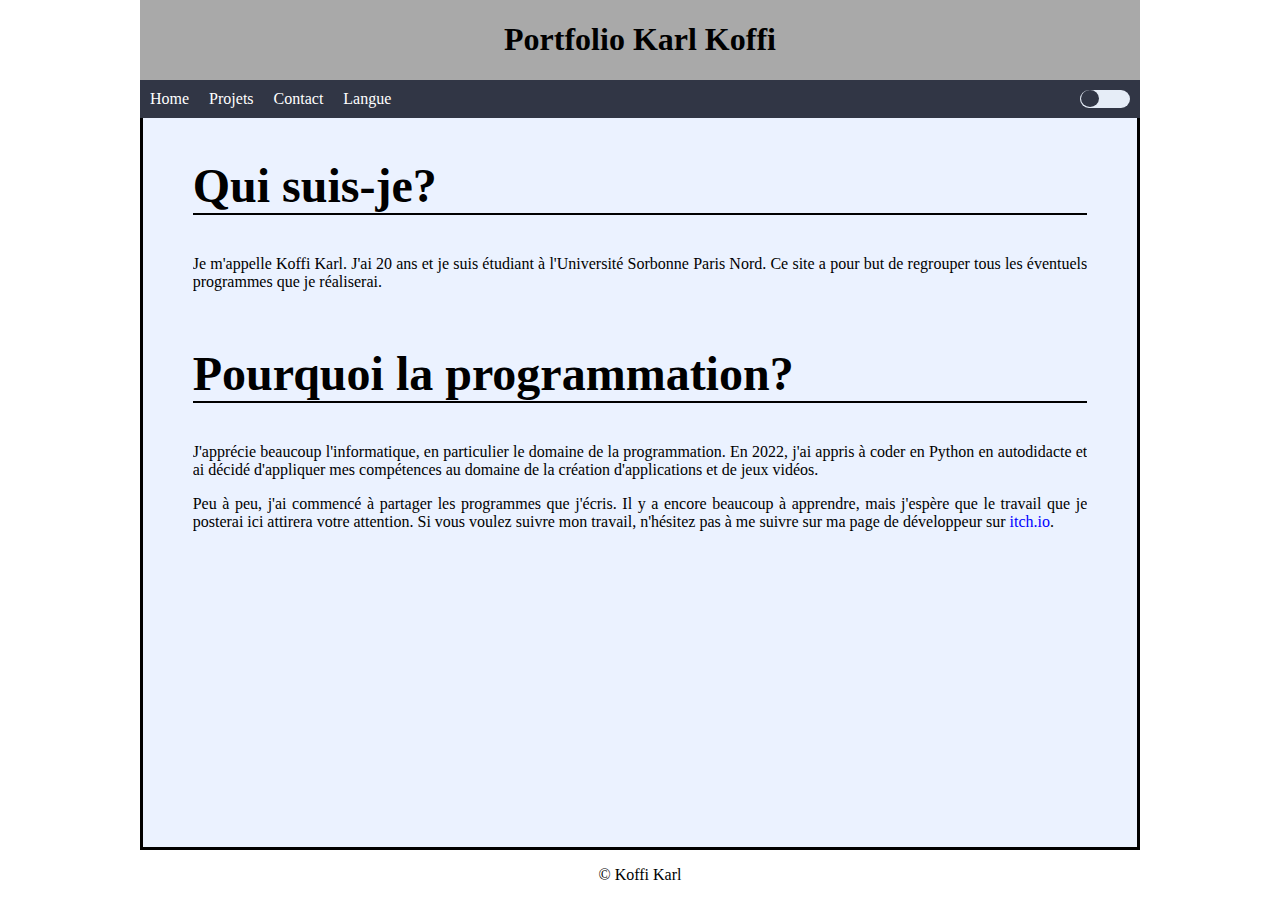
<file: index.html>
<!DOCTYPE html>
<html lang="fr">

	<head>
		<meta charset="utf-8">
		<meta name="viewport" content="width=device-width, initial-scale=1.0">
		<title>Portfolio Karl Koffi</title>
		<link rel="icon" type="image/ico" href="images/favicon.ico">
		<link rel="stylesheet" type="text/css" href="css/styles.css">
	</head>
	 
	<body>

		<header class="header notranslate"> <!-- Top of the page -->
			<h1>Portfolio Karl Koffi</h1>
		</header>

		<nav class="navbar notranslate"> <!-- Used to display the basic links in the home page -->
			<ul class="nav-list">
				<li><a href="" target="_self">Home</a></li>

				<li class="dropdown">
					<a>Projets</a> <!--onclick="displayer('MENU')" initially there-->
					<ul class="dropdown-menu" id="MENU" state="up">
						<li><a href="fr/fr_project_1.html" target="_self">Projet #1</a></li>
						<li><a href="fr/fr_project_2.html" target="_self">Projet #2</a></li>
					</ul>
				</li>

				<li><a href="fr/fr_contacts.html" target="_self">Contact</a></li>

				<li class="dropdown">
					<a>Langue</a> <!--onclick="displayer('MENU-FR')" initially there-->
					<ul class="dropdown-menu" id="MENU-FR" state="up">
						<li><a href="" target="_self">FR 🇫🇷</a></li>
						<li><a href="en/en_project_page.html" target="_self">ENG 🇬🇧</a></li>
					</ul>
				</li>

				<label class="switch">
				  <input type="checkbox" id="switch-input">
				  <span class="slider round"></span>
				</label>

			</ul>
		</nav>

		<div class="main_content">
			<article class="art_1">
				<h2>Qui suis-je?</h2>
				<p>Je m'appelle Koffi Karl. J'ai 20 ans et je suis étudiant à l'Université Sorbonne Paris Nord. Ce site a pour but de regrouper tous les éventuels programmes que je réaliserai.</p>
			</article>

			<article class="art_1">
				<h2>Pourquoi la programmation?</h2>

				<p>J'apprécie beaucoup l'informatique, en particulier le domaine de la programmation. En 2022, j'ai appris à coder en Python en autodidacte et ai décidé d'appliquer mes compétences au domaine de la création d'applications et de jeux vidéos.</p>

				<p>Peu à peu, j'ai commencé à partager les programmes que j'écris. Il y a encore beaucoup à
				apprendre, mais j'espère que le travail que je posterai ici attirera votre attention. Si vous voulez suivre mon travail, n'hésitez pas à me suivre sur ma page de développeur sur <a href="https://de-kleer.itch.io/" target='_blank'>itch.io</a>.
				</p>
			</article>
			<button id="scrollButton"><p class="arrow-up"></p></button>
		</div>

		<footer class="footer">
			<p>© Koffi Karl</p>
		</footer>
		<script src="js/scripts.js"></script>
	<body>
</html>
</file>
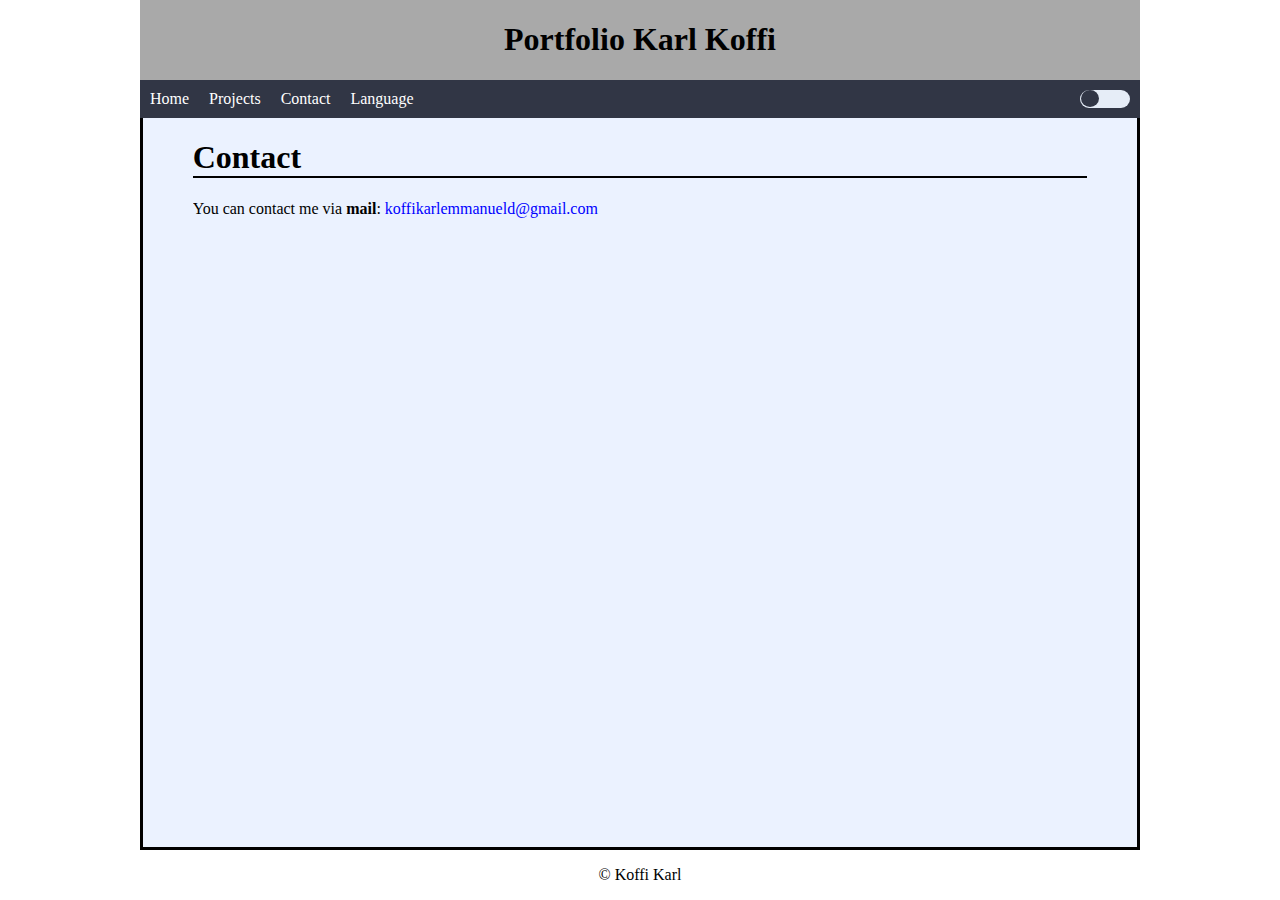
<file: en/en_contacts.html>
<!DOCTYPE html>
<html lang="en">

	<head>
		<meta charset="utf-8">
		<meta name="viewport" content="width=device-width, initial-scale=1.0">
		<title>Portfolio Karl Koffi</title>
		<link rel="icon" type="image/ico" href="../images/favicon.ico">
		<link rel="stylesheet" type="text/css" href="../css/styles.css">
	</head>
	 
	<body>

		<header class="header notranslate"> <!-- Top of the page -->
			<h1>Portfolio Karl Koffi</h1>
		</header>

		<nav class="navbar notranslate"> <!-- Used to display the basic links in the home page -->
			<ul class="nav-list">
				<li><a href="en_project_page.html" target="_self">Home</a></li>

				<li class="dropdown">
					<a>Projects</a> <!--onclick="displayer('MENU')" initially there-->
					<ul class="dropdown-menu" id="MENU" state="up">
						<li><a href="en_project_1.html" target="_self">Project #1</a></li>
						<li><a href="en_project_2.html" target="_self">Project #2</a></li>
					</ul>
				</li>

				<li><a href="en_contacts.html" target="_self">Contact</a></li>

				<li class="dropdown">
					<a>Language</a> <!-- onclick="displayer('MENU-FR') initially there-->
					<ul class="dropdown-menu" id="MENU-FR" state="up">
						<li><a href="../fr/fr_contacts.html" target="_self">FR 🇫🇷</a></li>
						<li><a href="" target="_self">ENG 🇬🇧</a></li>
					</ul>
				</li>

				<label class="switch">
				  <input type="checkbox" id="switch-input">
				  <span class="slider round"></span>
				</label>

			</ul>
		</nav>

		<div class="main_content">
			<article class="art_1">
				<h1>Contact</h1>
				<p>You can contact me via <strong>mail</strong>: <a href="mailto:koffikarlemmanueld@gmail.com"> koffikarlemmanueld@gmail.com</a></p>
			</article>

			<button id="scrollButton"><p class="arrow-up"></p></button>
		</div>

		<footer class="footer">
			<p>© Koffi Karl</p>
		</footer>
		<script src="../js/scripts.js"></script>
	<body>
</html>
</file>
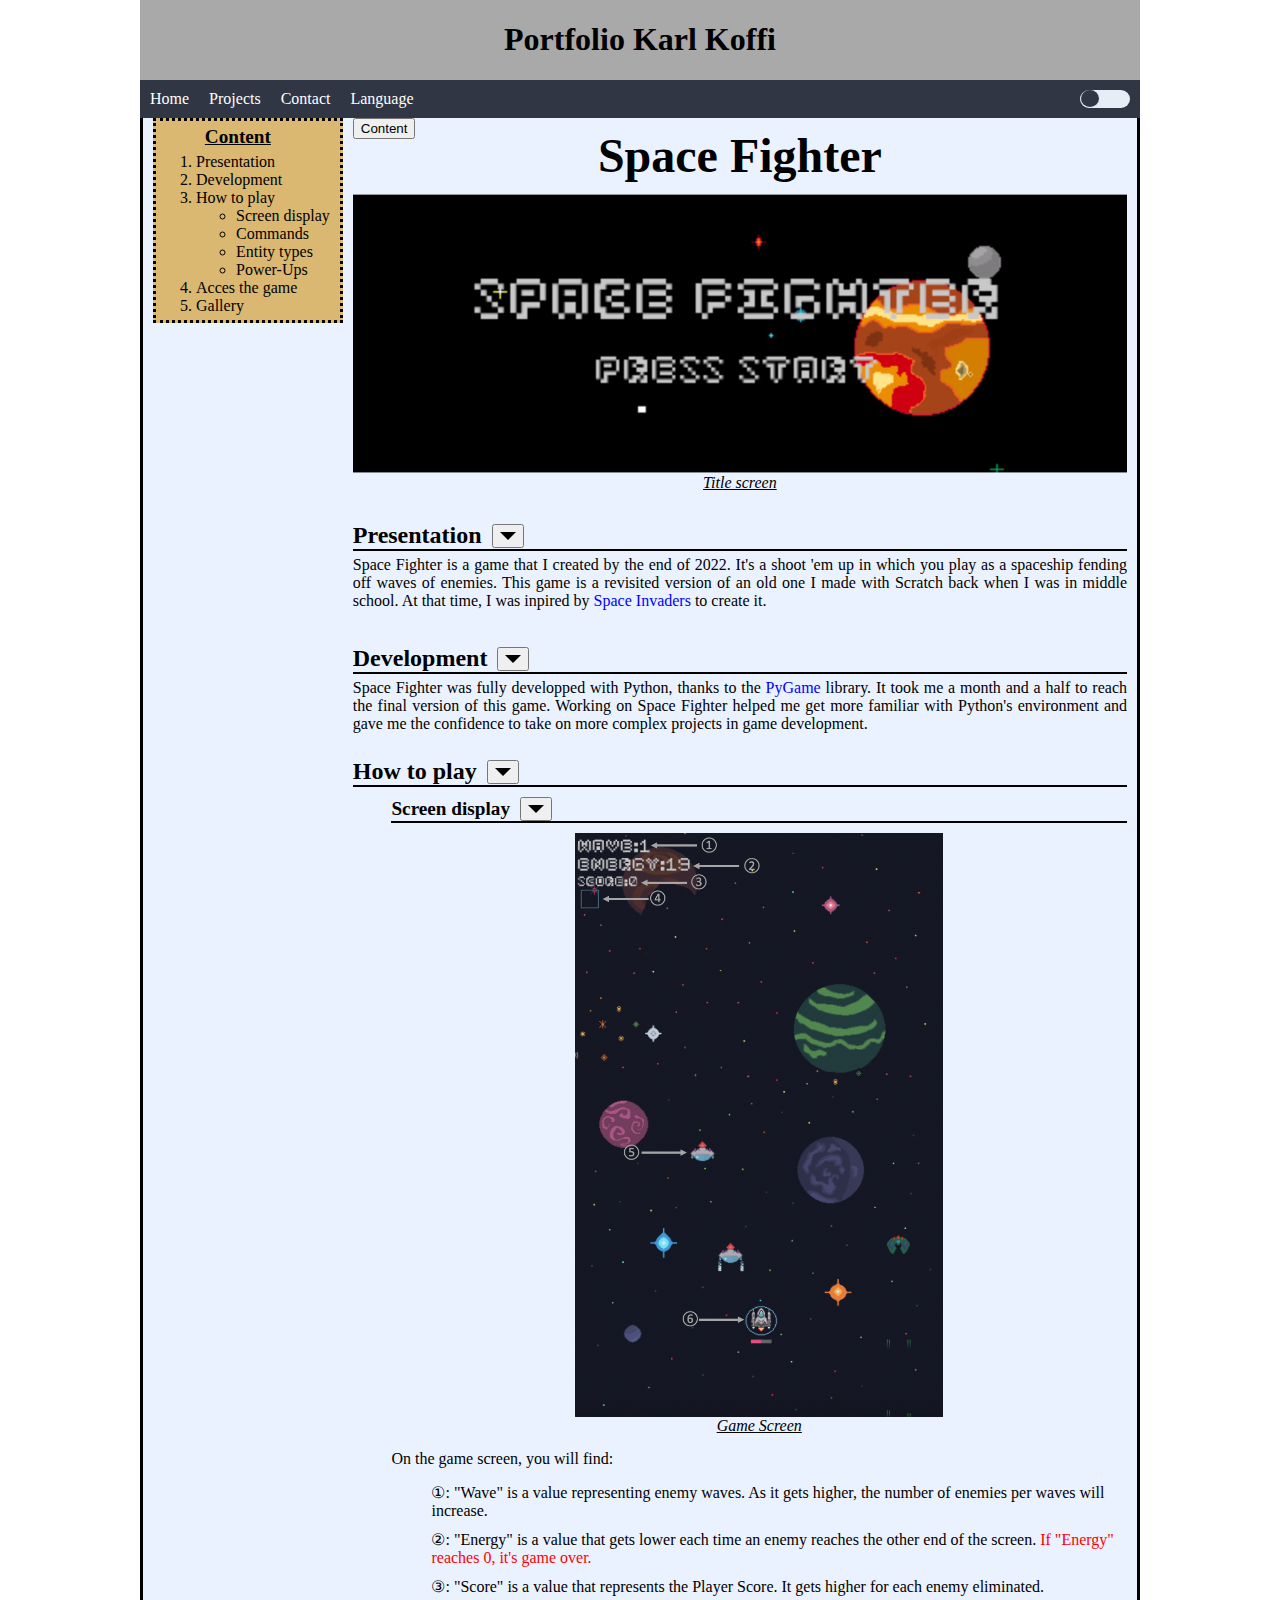
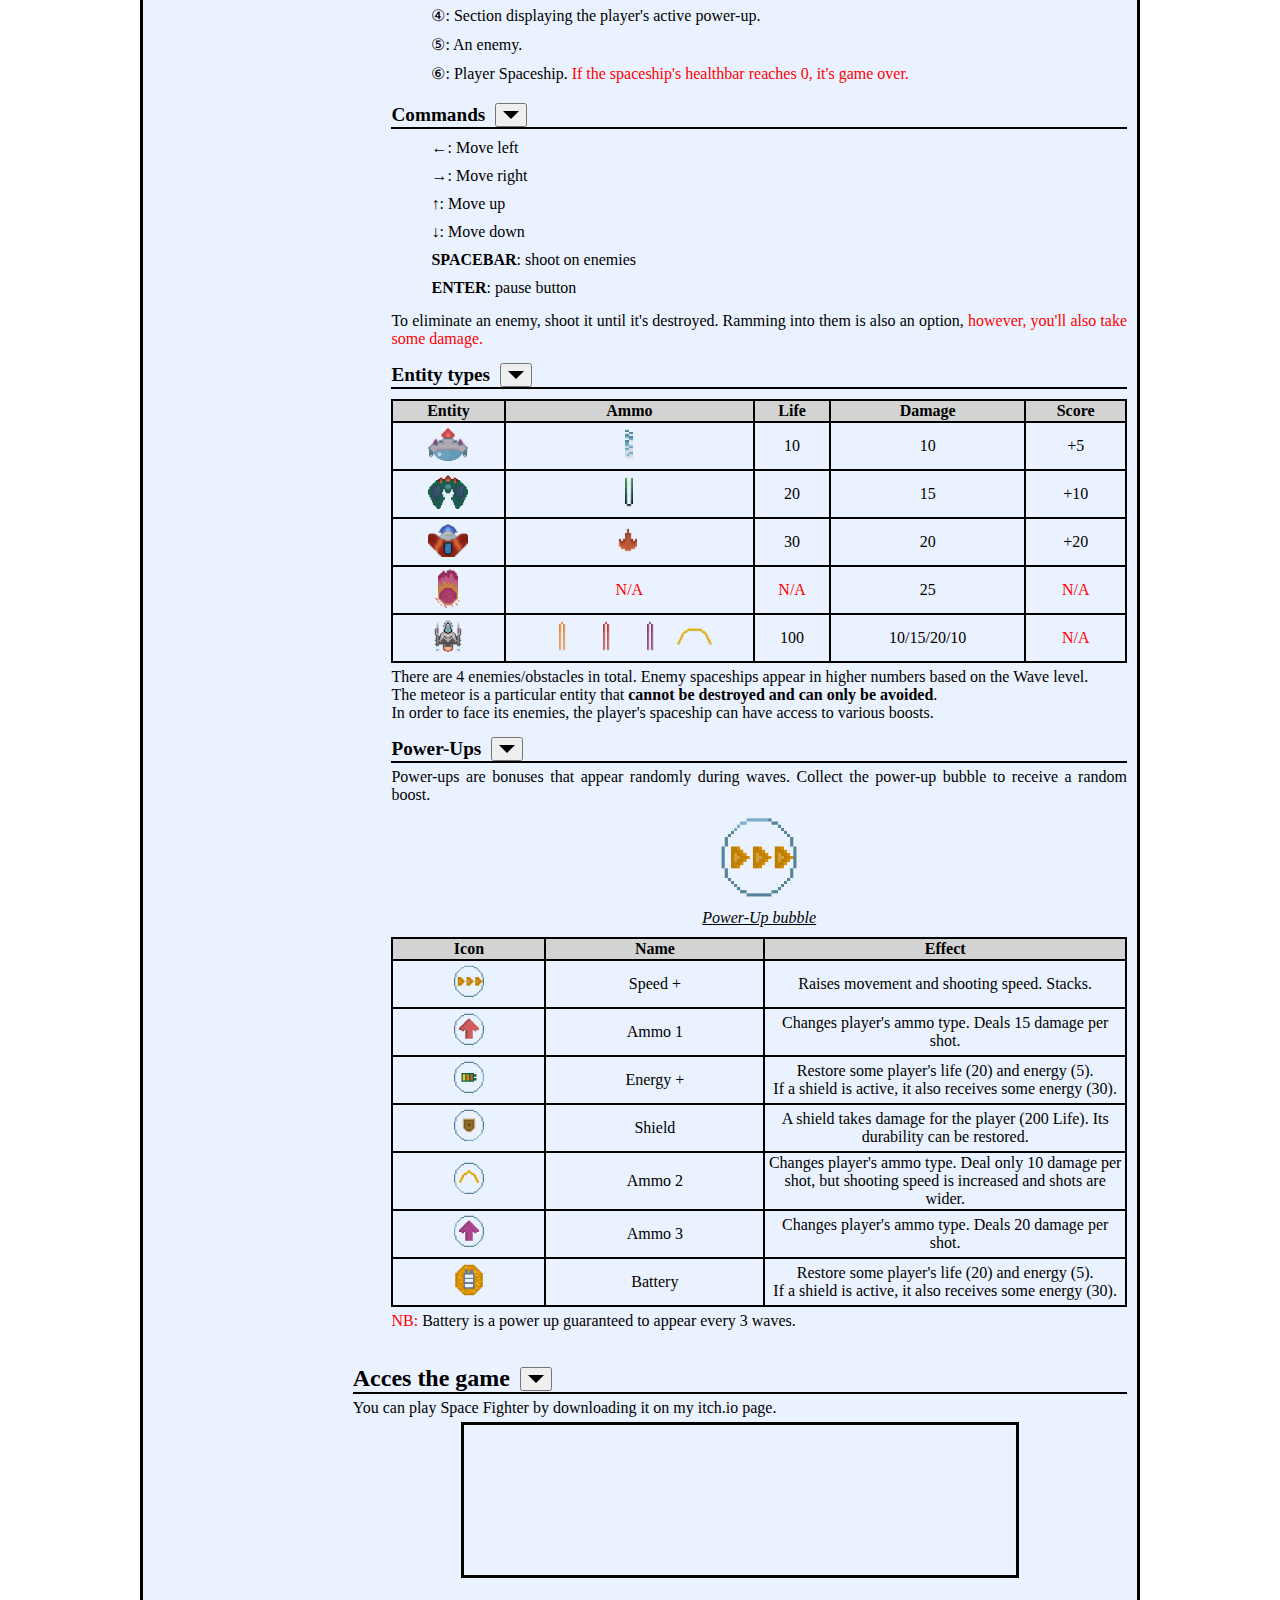
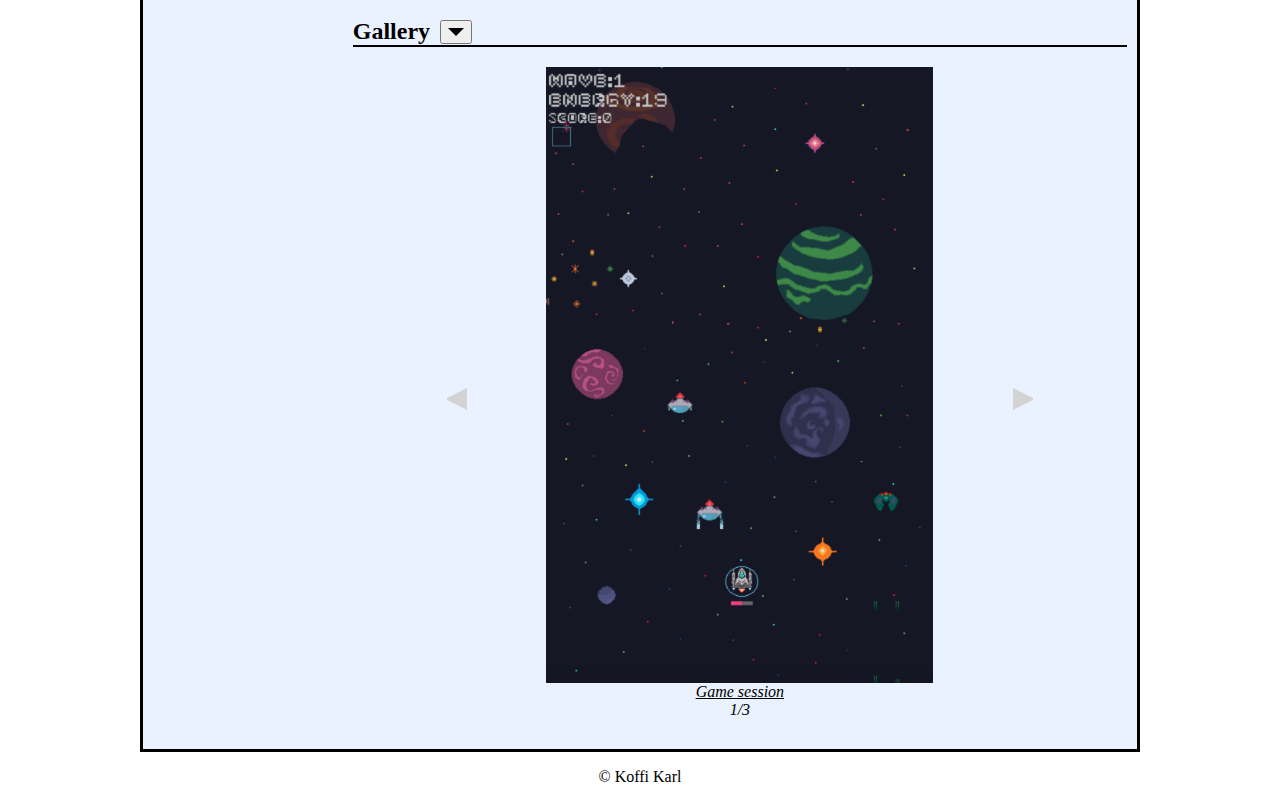
<file: en/en_project_1.html>
<!DOCTYPE html>
<html lang="en">

	<head>
		<meta charset="utf-8">
		<meta name="viewport" content="width=device-width, initial-scale=1.0">
		<title>Portfolio Karl Koffi</title>
		<link rel="icon" type="image/ico" href="../images/favicon.ico">
		<link rel="stylesheet" type="text/css" href="../css/styles.css">
	</head>
	 
	<body>
		
		<header class="header notranslate"> <!-- Top of the page -->
			<h1>Portfolio Karl Koffi</h1>
		</header>

		<nav class="navbar notranslate"> <!-- Used to display the basic links in the home page -->
			<ul class="nav-list">
				<li><a href="en_project_page.html" target="_self">Home</a></li>

				<li class="dropdown">
					<a>Projects</a> <!--onclick="displayer('MENU')" initially there-->
					<ul class="dropdown-menu" id="MENU" state="up">
						<li><a href="en_project_1.html" target="_self">Project #1</a></li>
						<li><a href="en_project_2.html" target="_self">Project #2</a></li>
					</ul>
				</li>

				<li><a href="en_contacts.html" target="_self">Contact</a></li>

				<li class="dropdown">
					<a>Language</a> <!-- onclick="displayer('MENU-FR')" initially there-->
					<ul class="dropdown-menu" id="MENU-FR" state="up">
						<li><a href="../fr/fr_project_1.html" target="_self">FR 🇫🇷</a></li>
						<li><a href="" target="_self">ENG 🇬🇧</a></li>
					</ul>
				</li>

				<label class="switch">
				  <input type="checkbox" id="switch-input">
				  <span class="slider round"></span>
				</label>

			</ul>
		</nav>

		<div class="main_content_2">
			<div class="collapsible-section" id="cop_11">
				<div class="table_of_content">
					<h4><span class="#highlight">Content</span></h4>
					<ol>
						<li><a href="#presentation">Presentation</a></li>
						<li><a href="#developpement">Development</a></li>
						<li><a href="#comment jouer">How to play</a>
							<ul>
								<li><a href="#organisation de l'ecran">Screen display</a></li>
								<li><a href="#commandes">Commands</a></li>
								<li><a href="#Types d'ennemis">Entity types</a></li>
								<li><a href="#Bonus">Power-Ups</a></li>
							</ul>
						</li>
						<li><a href="#acceder au jeu">Acces the game</a></li>
						<li><a href="#galerie">Gallery</a></li>
					</ol>
				</div>
			</div>

			<div class="main_content_sub">
				<article class="space_section">
					<button class="toggle_button invisible_button" data-target="cop_11">Content</button>
					<div class="summary_header">
						<div class="summary_header_sub_1">
							<button class="toggle_button" data-target="cop_10">Content</button>
						</div>
					
						<div class="hidden_table">
							<!-- 
								Small issue in this display: you have to click twice to make the hidden table 
								appear. This is very annoying. Putting the style inside the HTML block solves 
								the issue...but its a bad solution...
							-->
							<div style="display: none; border: 2px dotted black; padding: 5px;" id="cop_10">
								<ol>
									<li><a href="#presentation">Presentation</a></li>
									<li><a href="#developpement">Development</a></li>
									<li><a href="#comment jouer">How to play</a>
										<ul>
											<li><a href="#organisation de l'ecran">Screen display</a></li>
											<li><a href="#commandes">Commands</a></li>
											<li><a href="#Types d'ennemis">Entity types</a></li>
											<li><a href="#Bonus">Power-Ups</a></li>
										</ul>
									</li>
									<li><a href="#acceder au jeu">Acces the game</a></li>
									<li><a href="#galerie">Gallery</a></li>
								</ol>
							</div>
						</div>
					</div>
					<div class="page_title">
						<h2>Space Fighter</h2>
						<figure>
							<img src='../images/P1/Space_fighter_1.png' alt="Title screen of Space Fighter">
							<figcaption>Title screen</figcaption>
						</figure>
					</div>
				</article>

				<article id="presentation" class="space_section">
					<div class="sub_header">
						<h3>Presentation</h3>
						<button class="toggle_button" data-target="cop_9"><p class="arrow-down"></p></button>
					</div>

					<div class="collapsible-section hidden_div" id="cop_9">
						<p>
							Space Fighter is a game that I created by the end of 2022. It's a shoot 'em up in which you play as a spaceship fending off waves of enemies. This game is a revisited version of an old one I made with Scratch back when I was in middle school. At that time, I was inpired by <a href="https://en.wikipedia.org/wiki/Space_Invaders" target="_blank">Space Invaders</a> to create it.
						</p>
					</div>
				</article>

				<article id="developpement" class="space_section">
					<div class="sub_header">
						<h3>Development</h3>
						<button class="toggle_button" data-target="cop_8"><p class="arrow-down"></p></button>
					</div>
					
					<div class="collapsible-section hidden_div" id="cop_8">
						<p>
							Space Fighter was fully developped with Python, thanks to the <a href="https://www.pygame.org/wiki/about" target="_blank">PyGame</a> library. It took me a month and a half to reach the final version of this game. Working on Space Fighter helped me get more familiar with Python's environment and gave me the confidence to take on more complex projects in game development.
						</p>
					</div>
				</article>

				<div id="comment jouer" class="space_section">
					<div class="sub_header">
						<h3>How to play</h3>
						<button class="toggle_button" data-target="cop_3"><p class="arrow-down"></p></button>
					</div>
					<article class="sub-section-article">					
						<div class="collapsible-section hidden_div" id="cop_3">
							<article id="organisation de l'ecran">
								<div class="sub_header">
									<h4>Screen display</h4>
									<button class="toggle_button" data-target="cop_4"><p class="arrow-down"></p></button>
								</div>

								<div class="collapsible-section hidden_div" id="cop_4">
									<figure  class="sub_picture">
										<img src='../images/P1/Space_fighter_2.png' alt="Game screen description">
										<figcaption>Game Screen</figcaption>
									</figure>
									<p>On the game screen, you will find:</p>
									<ul>
										<li>①: "Wave" is a value representing enemy waves. As it gets higher, the number of enemies per waves will increase.</li>

										<li>②: "Energy" is a value that gets lower each time an enemy reaches the other end of the screen. <span class="highlight">If "Energy" reaches 0, it's game over.</span></li>

										<li>③: "Score" is a value that represents the Player Score. It gets higher for each enemy eliminated.</li>

										<li>④: Section displaying the player's active power-up.</li>

										<li>⑤: An enemy.</li>

										<li>⑥: Player Spaceship. <span class="highlight">If the spaceship's healthbar reaches 0, it's game over.</span></li>
									</ul>
								</div>
							</article>

							<article id="commandes">
								<div class="sub_header">
									<h4>Commands</h4>
									<button class="toggle_button" data-target="cop_5"><p class="arrow-down"></p></button>
								</div>

								<div class="collapsible-section hidden_div" id="cop_5">
									<ul>
										<li><b>&larr;</b>: Move left</li>
										<li><b>&rarr;</b>: Move right</li>
										<li><b>&uarr;</b>: Move up</li>
										<li><b>&darr;</b>: Move down</li>
										<li><b>SPACEBAR</b>: shoot on enemies</li>
										<li><b>ENTER</b>: pause button</li>
									</ul>
									<p>
										To eliminate an enemy, shoot it until it's destroyed. Ramming into them is also an option, <span class="highlight">however, you'll also take some damage.</span>
									</p>
								</div>
							</article>

							<article id="Types d'ennemis">
								<div class="sub_header">
									<h4>Entity types</h4>
									<button class="toggle_button" data-target="cop_6"><p class="arrow-down"></p></button>
								</div>
								
								<div class="collapsible-section hidden_div" id="cop_6">
									<table class="enemy_table">
										<tr>
											<th>Entity</th><th>Ammo</th><th>Life</th><th>Damage</th><th>Score</th>
										</tr>

										<tr>
											<td><img src="../images/P1/ALIEN-T1.png" alt="Enemy spaceship 1"></img></td> 
											<td><img src="../images/P1/T_1_MISS_FINAL.png" alt="Enemy missile 1"></img></td> 
											<td>10</td> 
											<td>10</td> 
											<td>+5</td>
										</tr>

										<tr>
											<td><img src="../images/P1/ALIEN-T2.png" alt="Enemy spaceship 2"></img>
											</td>
											<td><img src="../images/P1/T_2_MISS.png" alt="Enemy missile 2"></img></td> 
											<td>20</td> 
											<td>15</td> 
											<td>+10</td>
										</tr>

										<tr>
											<td><img src="../images/P1/ALIEN-T_3.png" alt="Enemy spaceship 3"></img></td> 
											<td><img src="../images/P1/T_3_MISS_FINAL.png" alt="Enemy missile 3"></img></td> 
											<td>30</td> 
											<td>20</td> 
											<td>+20</td>
										</tr>

										<tr>
											<td><img src="../images/P1/Meteor-1.png" alt="Enemy meteor"></img></td> 
											<td><span class="highlight">N/A</span></td> 
											<td><span class="highlight">N/A</span></td> 
											<td>25</td> 
											<td><span class="highlight">N/A</span></td>
										</tr>

										<tr>
											<td><img src="../images/P1/Player_Entity.png" alt="Player spaceship"></img></td> 
											<td>
												<img src="../images/P1/PMISS.png" alt="Player missile 1"></img>
												<img src="../images/P1/PMISS_2.png" alt="Player missile 2"></img>
												<img src="../images/P1/PMISS_3.png" alt="Player missile 3"></img>
												<img src="../images/P1/PMISS_switch.png" alt="Player missile 4"></img>
											</td> 
											<td>100</td> 
											<td>10/15/20/10</td> 
											<td><span class="highlight">N/A</span></td>
										</tr>
									</table>
									<p>
										There are 4 enemies/obstacles in total. Enemy spaceships appear in higher numbers based on the Wave level.
										<br>The meteor is a particular entity that <b>cannot be destroyed and can only be avoided</b>.
										<br>In order to face its enemies, the player's spaceship can have access to various boosts.
									</p>
								</div>

							</article>

							<article id="Bonus">
								<div class="sub_header">
									<h4>Power-Ups</h4>
									<button class="toggle_button" data-target="cop_7"><p class="arrow-down"></p></button>
								</div>

								<div class="collapsible-section hidden_div" id="cop_7">
									<p>
										Power-ups are bonuses that appear randomly during waves. Collect the power-up bubble to receive a random boost.
									</p>
									
									<figure class="sub_picture_2">
										<img src="../images/P1/powerup.gif" alt="Picture of powerup"></img>
										<figcaption>Power-Up bubble</figcaption>
									</figure>

									<table class="enemy_table">
										<tr>
											<th>Icon</th><th>Name</th><th>Effect</th>
										</tr>

										<tr>
											<td><img src="../images/P1/powerup1.png" alt="Power-Ups icône 1"></img></td> 
											<td>Speed +</td> 
											<td>Raises movement and shooting speed. Stacks.</td> 
										</tr>

										<tr>
											<td><img src="../images/P1/powerup2.png" alt="Power-Ups icône 2"></img>
											</td>
											<td>Ammo 1</td> 
											<td>Changes player's ammo type. Deals 15 damage per shot.</td> 
										</tr>

										<tr>
											<td><img src="../images/P1/powerup3.png" alt="Power-Ups icône 3"></img></td> 
											<td>Energy +</td> 
											<td>Restore some player's life (20) and energy (5).
												<br>If a shield is active, it also receives some energy (30).
											</td> 
										</tr>

										<tr>
											<td><img src="../images/P1/powerup4.png" alt="Power-Ups icône 4"></img></td> 
											<td>Shield</td> 
											<td>A shield takes damage for the player (200 Life). Its durability can be restored.</td> 
										</tr>

										<tr>
											<td><img src="../images/P1/powerup5.png" alt="Power-Ups icône 5"></img></td> 
											<td>Ammo 2</td> 
											<td>Changes player's ammo type. Deal only 10 damage per shot, but shooting speed is increased and shots are wider.</td> 
										</tr>

										<tr>
											<td><img src="../images/P1/powerup6.png" alt="Power-Ups icône 6"></img></td> 
											<td>Ammo 3</td> 
											<td>Changes player's ammo type. Deals 20 damage per shot.</td> 
										</tr>

										<tr>
											<td><img src="../images/P1/Battery.gif" alt="Power-Ups icône 7"></img></td> 
											<td>Battery</td> 
											<td>Restore some player's life (20) and energy (5).
												<br>If a shield is active, it also receives some energy (30).
											</td> 
										</tr>
									</table>

									<p><span class="highlight">NB:</span> Battery is a power up guaranteed to appear every 3 waves.</p>
								</div>

							</article>
						</div>
					</article>
				</div>

				<article id="acceder au jeu" class="space_section">
					
					<div class="sub_header">
						<h3>Acces the game</h3>
						<button class="toggle_button" data-target="cop_2"><p class="arrow-down"></p></button>
					</div>

					<div class="collapsible-section" id="cop_2">
						<div class="iframe_tch">
							<p>
								You can play Space Fighter by downloading it on my itch.io page.
							</p>
							
							<iframe src="https://itch.io/embed/2325694">
								<a href="https://de-kleer.itch.io/space-fighter" title="download Space Fighter">Space Fighter by De Kleer</a>
							</iframe>
						</div>
					</div>				
				</article>

				<article id="galerie" class="space_section">
					<div class="sub_header">
						<h3>Gallery</h3>
						<button class="toggle_button" data-target="cop_1"><p class="arrow-down"></p></button>
					</div>
					
					<div class="galerie-container collapsible-section" id="cop_1">

						<div class="button-container">
				            <button class="arrow-button prev" onclick="prevImage()"></button>
				        </div>
				        
				        <div class="image-container">
				            <img src="../images/P1/GAL1.png" alt="Image de galerie 1" id="galleryImage">
				            <figcaption>Game session</figcaption>
				            <figcaption class="gallery_counter">1/3</figcaption>
				        </div>

				        <div class="button-container">
				            <button class="arrow-button next" onclick="nextImage()"></button>
				        </div>

				    </div>
				</article>			
			</div>
			<button id="scrollButton"><p class="arrow-up"></p></button>
		</div>


		<footer class="footer">
			<p>© Koffi Karl</p>
		</footer>

		<script src="../js/scripts.js"></script>
		<script src="../js/p1_gallery.js"></script>
	<body>
</html>
</file>
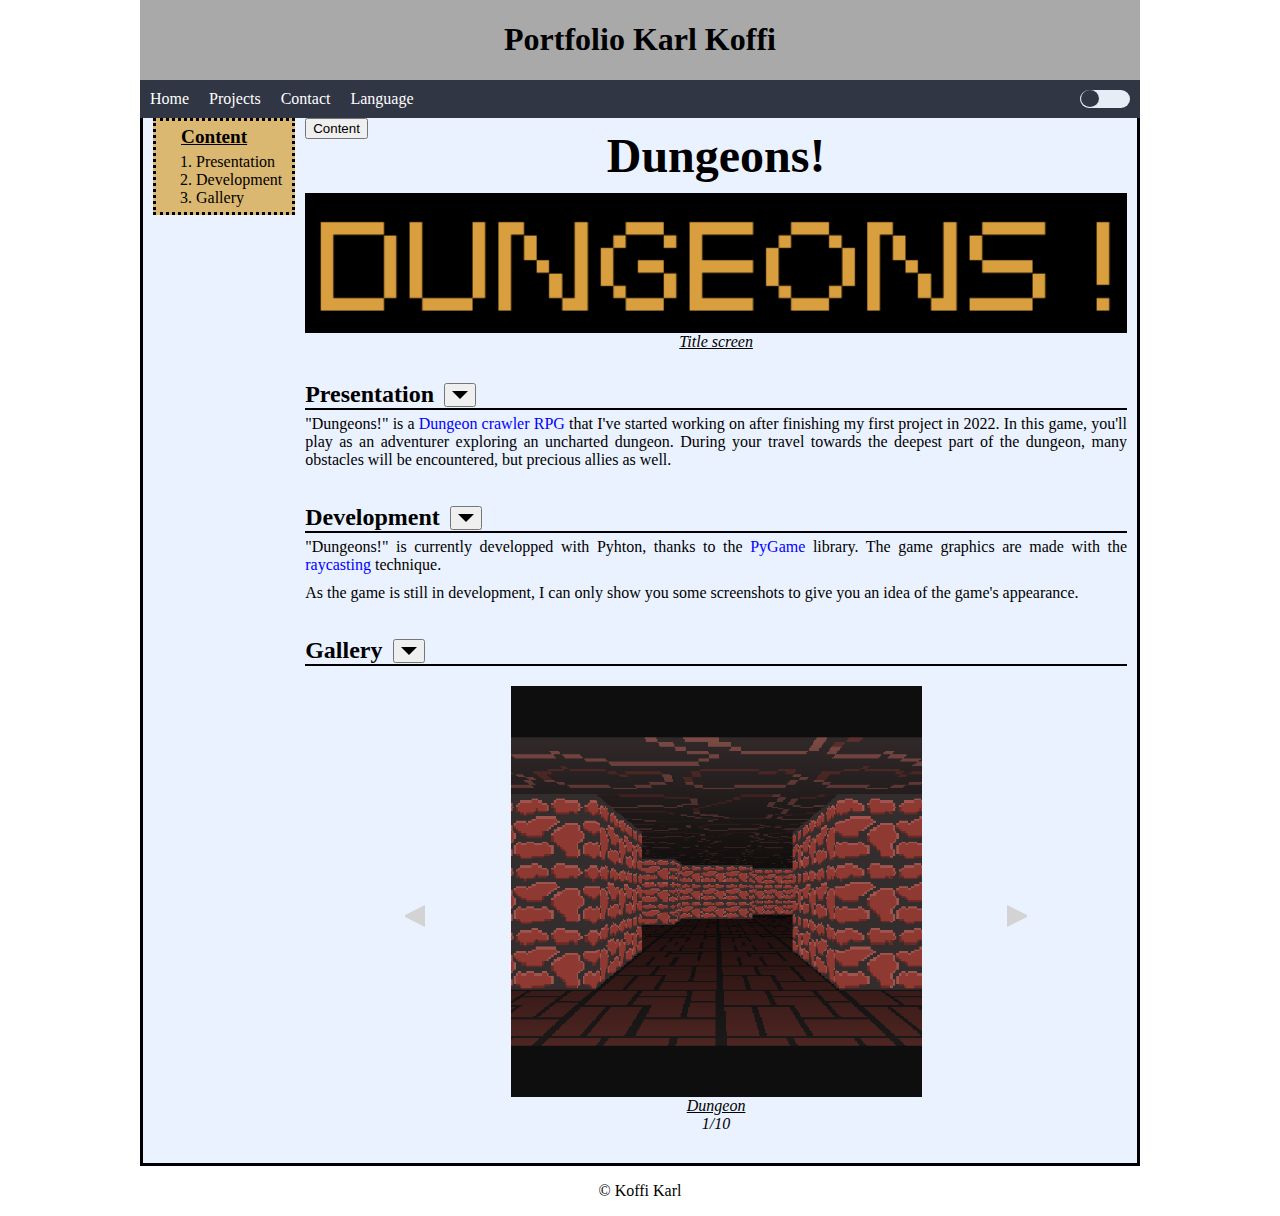
<file: en/en_project_2.html>
<!DOCTYPE html>
<html lang="en">

	<head>
		<meta charset="utf-8">
		<meta name="viewport" content="width=device-width, initial-scale=1.0">
		<title>Portfolio Karl Koffi</title>
		<link rel="icon" type="image/ico" href="../images/favicon.ico">
		<link rel="stylesheet" type="text/css" href="../css/styles.css">
	</head>
	 
	<body>

		<header class="header notranslate"> <!-- Top of the page -->
			<h1>Portfolio Karl Koffi</h1>
		</header>

		<nav class="navbar notranslate"> <!-- Used to display the basic links in the home page -->
			<ul class="nav-list">
				<li><a href="en_project_page.html" target="_self">Home</a></li>

				<li class="dropdown">
					<a>Projects</a> <!--onclick="displayer('MENU')" initially there-->
					<ul class="dropdown-menu" id="MENU" state="up">
						<li><a href="en_project_1.html" target="_self">Project #1</a></li>
						<li><a href="en_project_2.html" target="_self">Project #2</a></li>
					</ul>
				</li>

				<li><a href="en_contacts.html" target="_self">Contact</a></li>

				<li class="dropdown">
					<a>Language</a> <!-- onclick="displayer('MENU-FR')" initially there-->
					<ul class="dropdown-menu" id="MENU-FR" state="up">
						<li><a href="../fr/fr_project_2.html" target="_self">FR 🇫🇷</a></li>
						<li><a href="" target="_self">ENG 🇬🇧</a></li>
					</ul>
				</li>

				<label class="switch">
				  <input type="checkbox" id="switch-input">
				  <span class="slider round"></span>
				</label>

			</ul>
		</nav>

		<div class="main_content_2">

			<div class="collapsible-section" id="cop_11">
				<div class="table_of_content">
					<h4><span class="#highlight">Content</span></h4>
					<ol>
						<li><a href="#presentation">Presentation</a></li>
						<li><a href="#developpement">Development</a></li>
						<!--
							<li><a href="#comment jouer">Comment Jouer ?</a>
								<ul>
									<li><a href="#organisation de l'ecran">Organisation de l'écran</a></li>
									<li><a href="#commandes">Commandes</a></li>
									<li><a href="#Types d'ennemis">Types d'ennemis</a></li>
									<li><a href="#Bonus">Power-Ups</a></li>
								</ul>
							</li>
							<li><a href="#acceder au jeu">Accéder au jeu</a></li>
						-->
						<li><a href="#galerie">Gallery</a></li>
					</ol>
				</div>
			</div>

			<div class="main_content_sub">
				<article class="space_section">
					<button class="toggle_button invisible_button" data-target="cop_11">Content</button>

					<div class="summary_header">
						<div class="summary_header_sub_1">
							<button class="toggle_button" data-target="cop_10">Content</button>
						</div>
					
						<div class="hidden_table">
							<!-- 
								Small issue in this display: you have to click twice to make the hidden table 
								appear when using a class. This is very annoying. 
								Putting the style inside the HTML block solves the issue, but its a bad solution...
							-->

							<div style="display: none; border: 2px dotted black;" id="cop_10">
								<ol>
									<li><a href="#presentation">Presentation</a></li>
									<li><a href="#developpement">Development</a></li>
									<!--
										<li><a href="#comment jouer">Comment Jouer ?</a>
											<ul>
												<li><a href="#organisation de l'ecran">Organisation de l'écran</a></li>
												<li><a href="#commandes">Commandes</a></li>
												<li><a href="#Types d'ennemis">Types d'ennemis</a></li>
												<li><a href="#Bonus">Power-Ups</a></li>
											</ul>
										</li>
										<li><a href="#acceder au jeu">Accéder au jeu</a></li>
									-->
									<li><a href="#galerie">Gallery</a></li>
								</ol>
							</div>
						</div>
					</div>

					<div class="page_title">
						<h2>Dungeons!</h2>
						<figure>
							<img src='../images/P2/dungeons!.png' alt="Intitulé du jeu">
							<figcaption>Title screen</figcaption>
						</figure>
					</div>
				</article>

				<article id="presentation" class="space_section">
					<div class="sub_header">
						<h3>Presentation</h3>
						<button class="toggle_button" data-target="cop_9"><p class="arrow-down"></p></button>
					</div>

					<div class="collapsible-section hidden_div" id="cop_9">
						<p>
							"Dungeons!" is a <a href="https://en.wikipedia.org/wiki/Dungeon_crawler" target="_blank">Dungeon crawler RPG</a> that I've started working on after finishing my first project in 2022. In this game, you'll play as an adventurer exploring an uncharted dungeon. During your travel towards the deepest part of the dungeon, many obstacles will be encountered, but precious allies as well.
						</p>
					</div>
				</article>

				<article id="developpement" class="space_section">
					<div class="sub_header">
						<h3>Development</h3>
						<button class="toggle_button" data-target="cop_8"><p class="arrow-down"></p></button>
					</div>
					
					<div class="collapsible-section hidden_div" id="cop_8">
						<p>
							"Dungeons!" is currently developped with Pyhton, thanks to the <a href="https://www.pygame.org/wiki/about" target="_blank">PyGame</a> library. The game graphics are made with the <a href="https://en.wikipedia.org/wiki/Raycasting" target="_blank">raycasting</a> technique.
						</p>

						<p>
							As the game is still in development, I can only show you some screenshots to give you an idea of the game's appearance.
						</p>
					</div>
				</article>
				<!--
					Irrelevant code parts from project_1 have been temporarily removed. As the game developpement progresses,
					they will be added at a later date
				-->
				<article id="galerie" class="space_section">
					<div class="sub_header">
						<h3>Gallery</h3>
						<button class="toggle_button" data-target="cop_1"><p class="arrow-down"></p></button>
					</div>
					
					<div class="galerie-container collapsible-section" id="cop_1">

						<div class="button-container">
				            <button class="arrow-button prev" onclick="prevImage()"></button>
				        </div>

				        <div class="image-container">
				            <img src="../images/P2/GAL1.png" alt="Image de galerie 1" id="galleryImage">
				            <figcaption>Dungeon</figcaption>
				            <figcaption class="gallery_counter">1/10</figcaption>
				        </div>

				        <div class="button-container">
				            <button class="arrow-button next" onclick="nextImage()"></button>
				        </div>       
				    </div>

				</article>			
			</div>
			<button id="scrollButton"><p class="arrow-up"></p></button>
		</div>

		<footer class="footer">
			<p>© Koffi Karl</p>
		</footer>

		<script src="../js/scripts.js"></script>
		<script src="../js/p2_gallery.js"></script>
	<body>
</html>
</file>
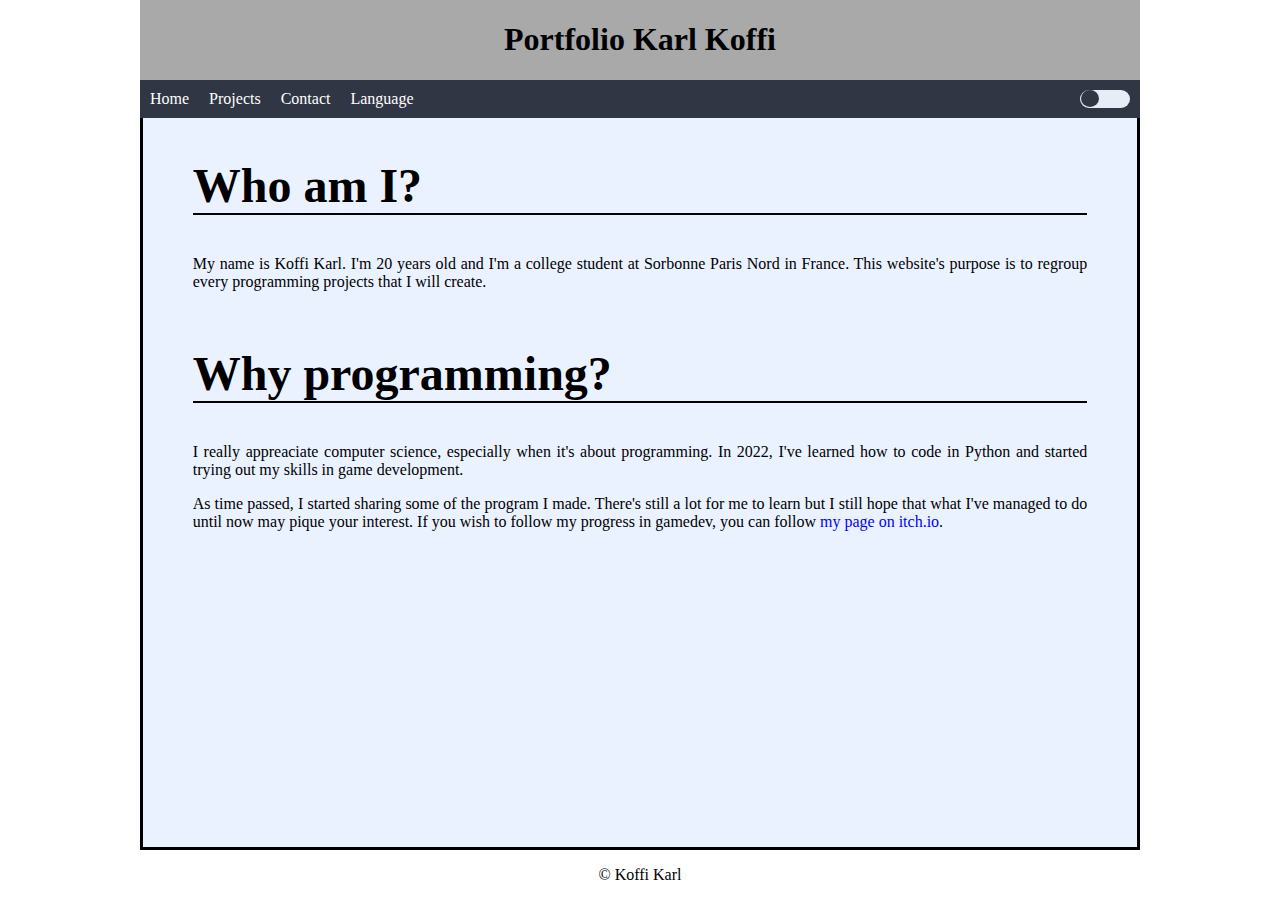
<file: en/en_project_page.html>
<!DOCTYPE html>
<html lang="en">

	<head>
		<meta charset="utf-8">
		<meta name="viewport" content="width=device-width, initial-scale=1.0">
		<title>Portfolio Karl Koffi</title>
		<link rel="icon" type="image/ico" href="../images/favicon.ico">
		<link rel="stylesheet" type="text/css" href="../css/styles.css">
	</head>
	 
	<body>

		<header class="header notranslate"> <!-- Top of the page -->
			<h1>Portfolio Karl Koffi</h1>
		</header>

		<nav class="navbar notranslate"> <!-- Used to display the basic links in the home page -->
			<ul class="nav-list">
				<li><a href="en_project_page.html" target="_self">Home</a></li>

				<li class="dropdown">
					<a>Projects</a> <!--onclick="displayer('MENU')" initially there-->
					<ul class="dropdown-menu" id="MENU" state="up">
						<li><a href="en_project_1.html" target="_self">Project #1</a></li>
						<li><a href="en_project_2.html" target="_self">Project #2</a></li>
					</ul>
				</li>

				<li><a href="en_contacts.html" target="_self">Contact</a></li>

				<li class="dropdown">
					<a>Language</a> <!-- onclick="displayer('MENU-FR')" initially there-->
					<ul class="dropdown-menu" id="MENU-FR" state="up">
						<li><a href="../fr/fr_project_page.html" target="_self">FR 🇫🇷</a></li>
						<li><a href="" target="_self">ENG 🇬🇧</a></li>
					</ul>
				</li>

				<label class="switch">
				  <input type="checkbox" id="switch-input">
				  <span class="slider round"></span>
				</label>

			</ul>
		</nav>

		<div class="main_content">
			<article class="art_1">
				<h2>Who am I?</h2>
				<p>
					My name is Koffi Karl. I'm 20 years old and I'm a college student at Sorbonne Paris Nord in France. This website's purpose is to regroup every programming projects that I will create.
				</p>
			</article>

			<article class="art_1">
				<h2>Why programming?</h2>

				<p>
					I really appreaciate computer science, especially when it's about programming. In 2022, I've learned how to code in Python and started trying out my skills in game development.
				</p>

				<p>
					As time passed, I started sharing some of the program I made. There's still a lot for me to learn but I still hope that what I've managed to do until now may pique your interest. If you wish to follow my progress in gamedev, you can follow <a href="https://de-kleer.itch.io/" target='_blank'>my page on itch.io</a>.
				</p>
			</article>
			<button id="scrollButton"><p class="arrow-up"></p></button>
		</div>

		<footer class="footer">
			<p>© Koffi Karl</p>
		</footer>
		<script src="../js/scripts.js"></script>
	<body>
</html>
</file>
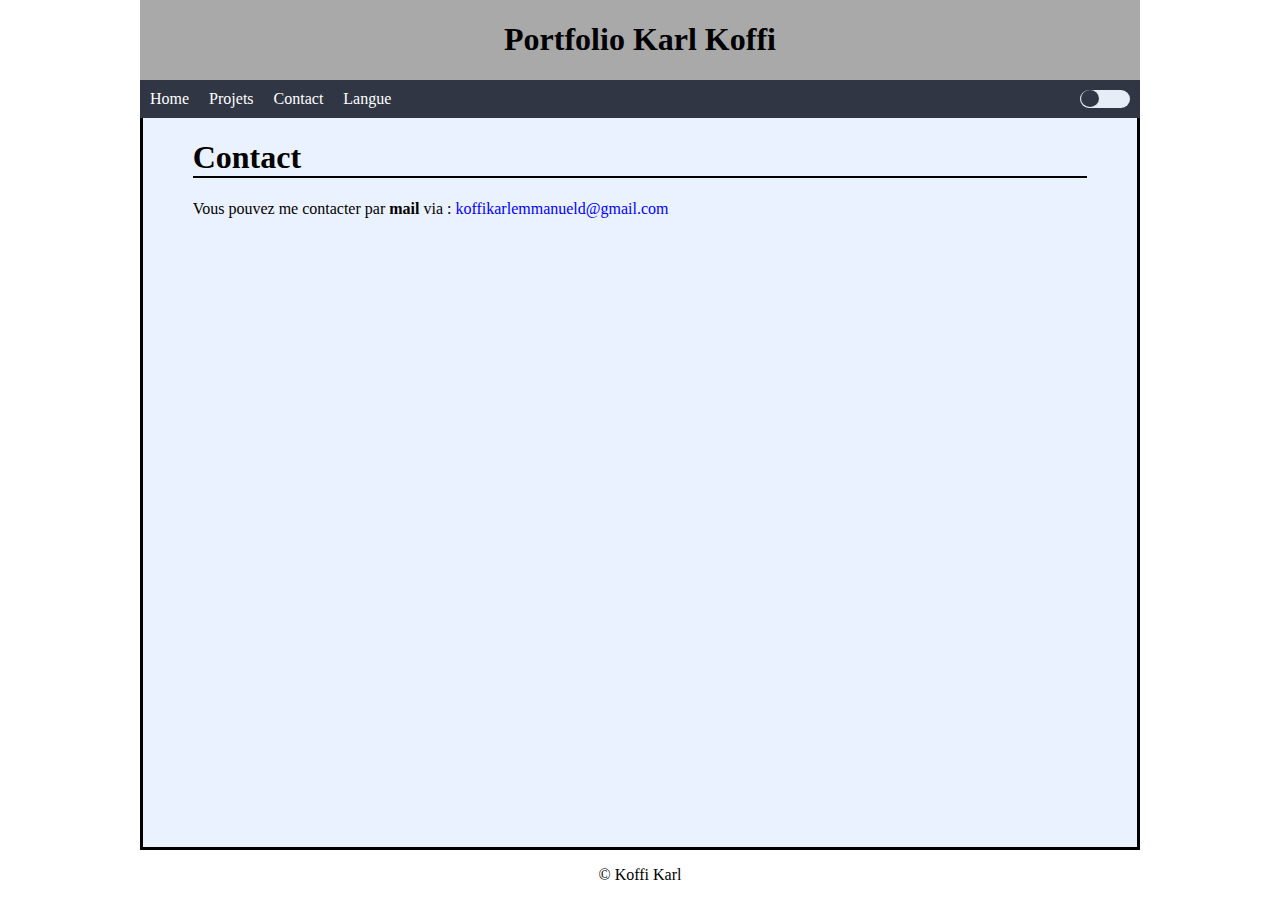
<file: fr/fr_contacts.html>
<!DOCTYPE html>
<html lang="fr">

	<head>
		<meta charset="utf-8">
		<meta name="viewport" content="width=device-width, initial-scale=1.0">
		<title>Portfolio Karl Koffi</title>
		<link rel="icon" type="image/ico" href="../images/favicon.ico">
		<link rel="stylesheet" type="text/css" href="../css/styles.css">
	</head>
	 <!-- <li></li> rgb(8, 118, 150)-->
	<body>

		<header class="header notranslate"> <!-- Top of the page -->
			<h1>Portfolio Karl Koffi</h1>
		</header>

		<nav class="navbar notranslate"> <!-- Used to display the basic links in the home page -->
			<ul class="nav-list">
				<li><a href="fr_project_page.html" target="_self">Home</a></li>

				<li class="dropdown">
					<a>Projets</a> <!--onclick="displayer('MENU')" initially there-->
					<ul class="dropdown-menu" id="MENU" state="up">
						<li><a href="fr_project_1.html" target="_self">Projet #1</a></li>
						<li><a href="fr_project_2.html" target="_self">Projet #2</a></li>
					</ul>
				</li>

				<li><a href="fr_contacts.html" target="_self">Contact</a></li>

				<li class="dropdown">
					<a>Langue</a> <!--onclick="displayer('MENU-FR')" initially there-->
					<ul class="dropdown-menu" id="MENU-FR" state="up">
						<li><a href="" target="_self">FR 🇫🇷</a></li>
						<li><a href="../en/en_contacts.html" target="_self">ENG 🇬🇧</a></li>
					</ul>
				</li>

				<label class="switch">
				  <input type="checkbox" id="switch-input">
				  <span class="slider round"></span>
				</label>

			</ul>
		</nav>

		<div class="main_content">
			<article class="art_1">
				<h1>Contact</h1>
				<p>Vous pouvez me contacter par <strong>mail</strong> via : <a href="mailto:koffikarlemmanueld@gmail.com"> koffikarlemmanueld@gmail.com</a></p>
			</article>

			<button id="scrollButton"><p class="arrow-up"></p></button>
		</div>

		<footer class="footer">
			<p>© Koffi Karl</p>
		</footer>
		<script src="../js/scripts.js"></script>
	<body>
</html>
</file>
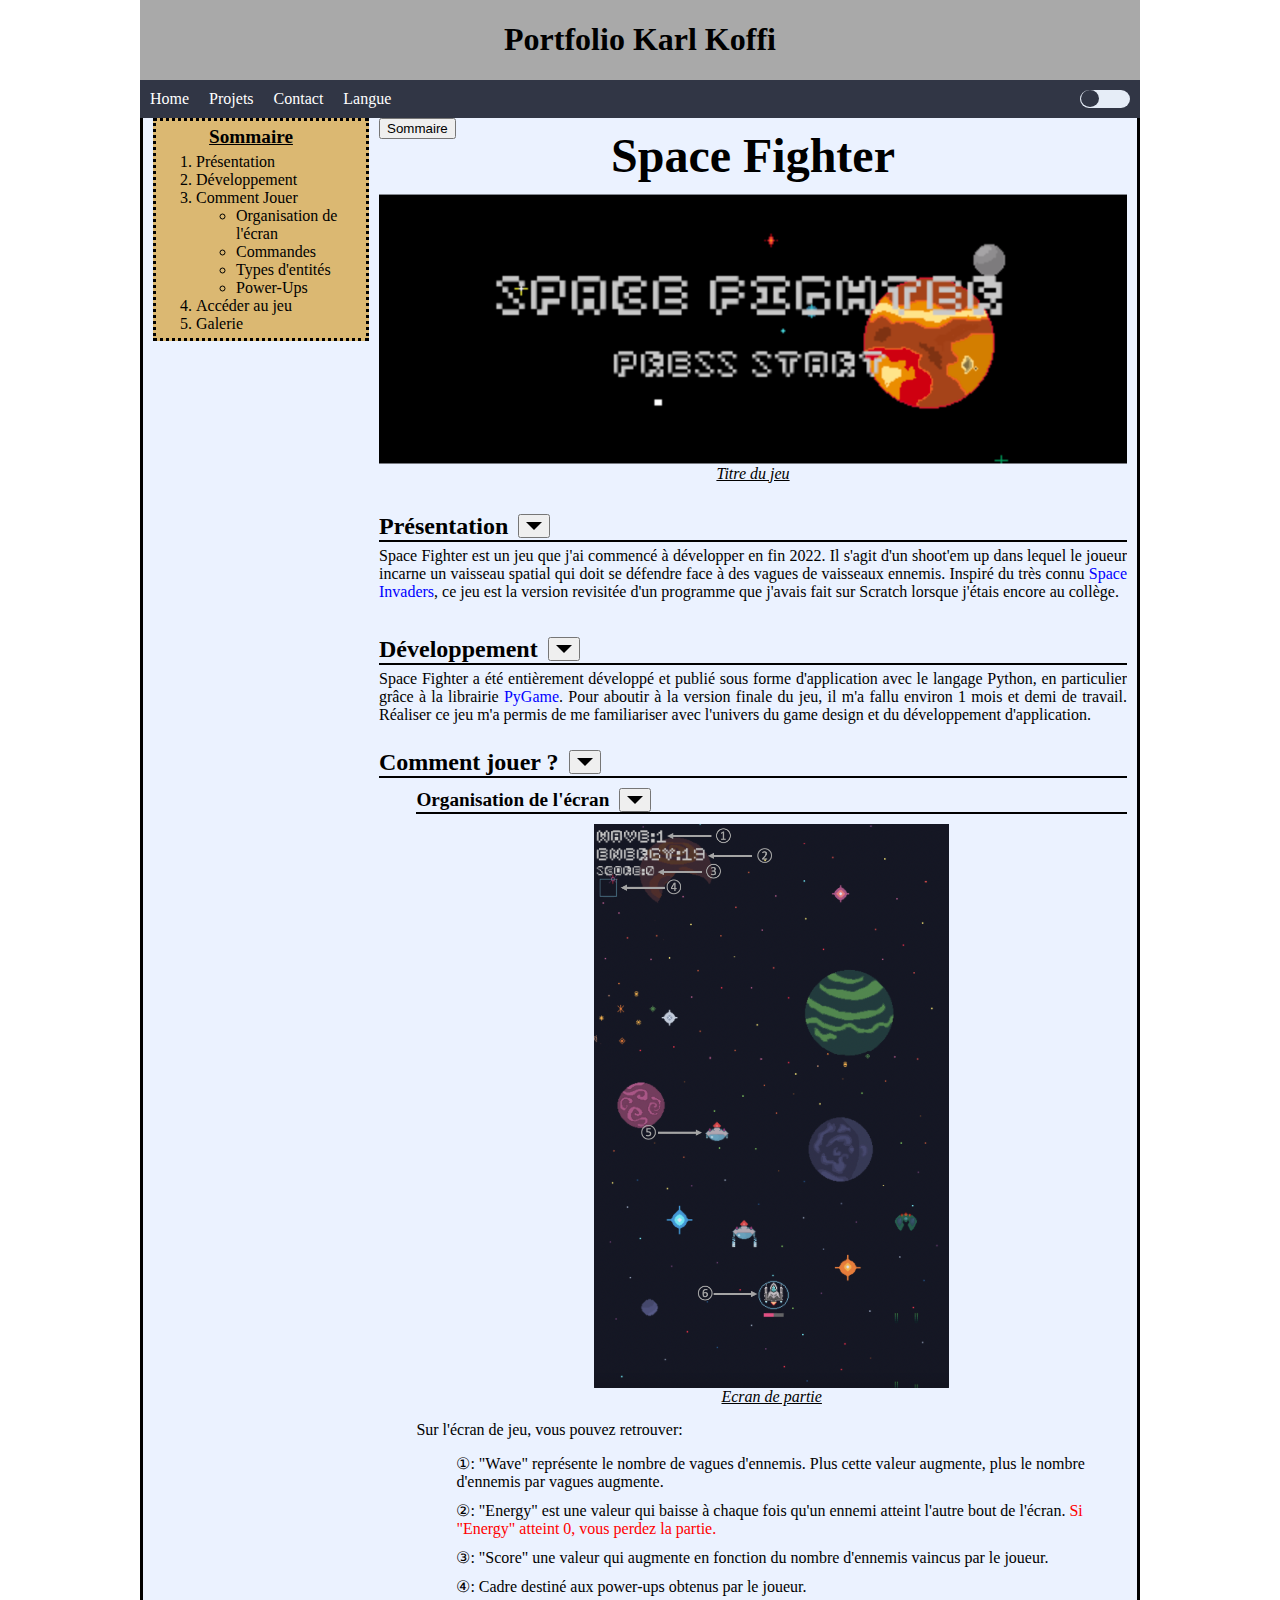
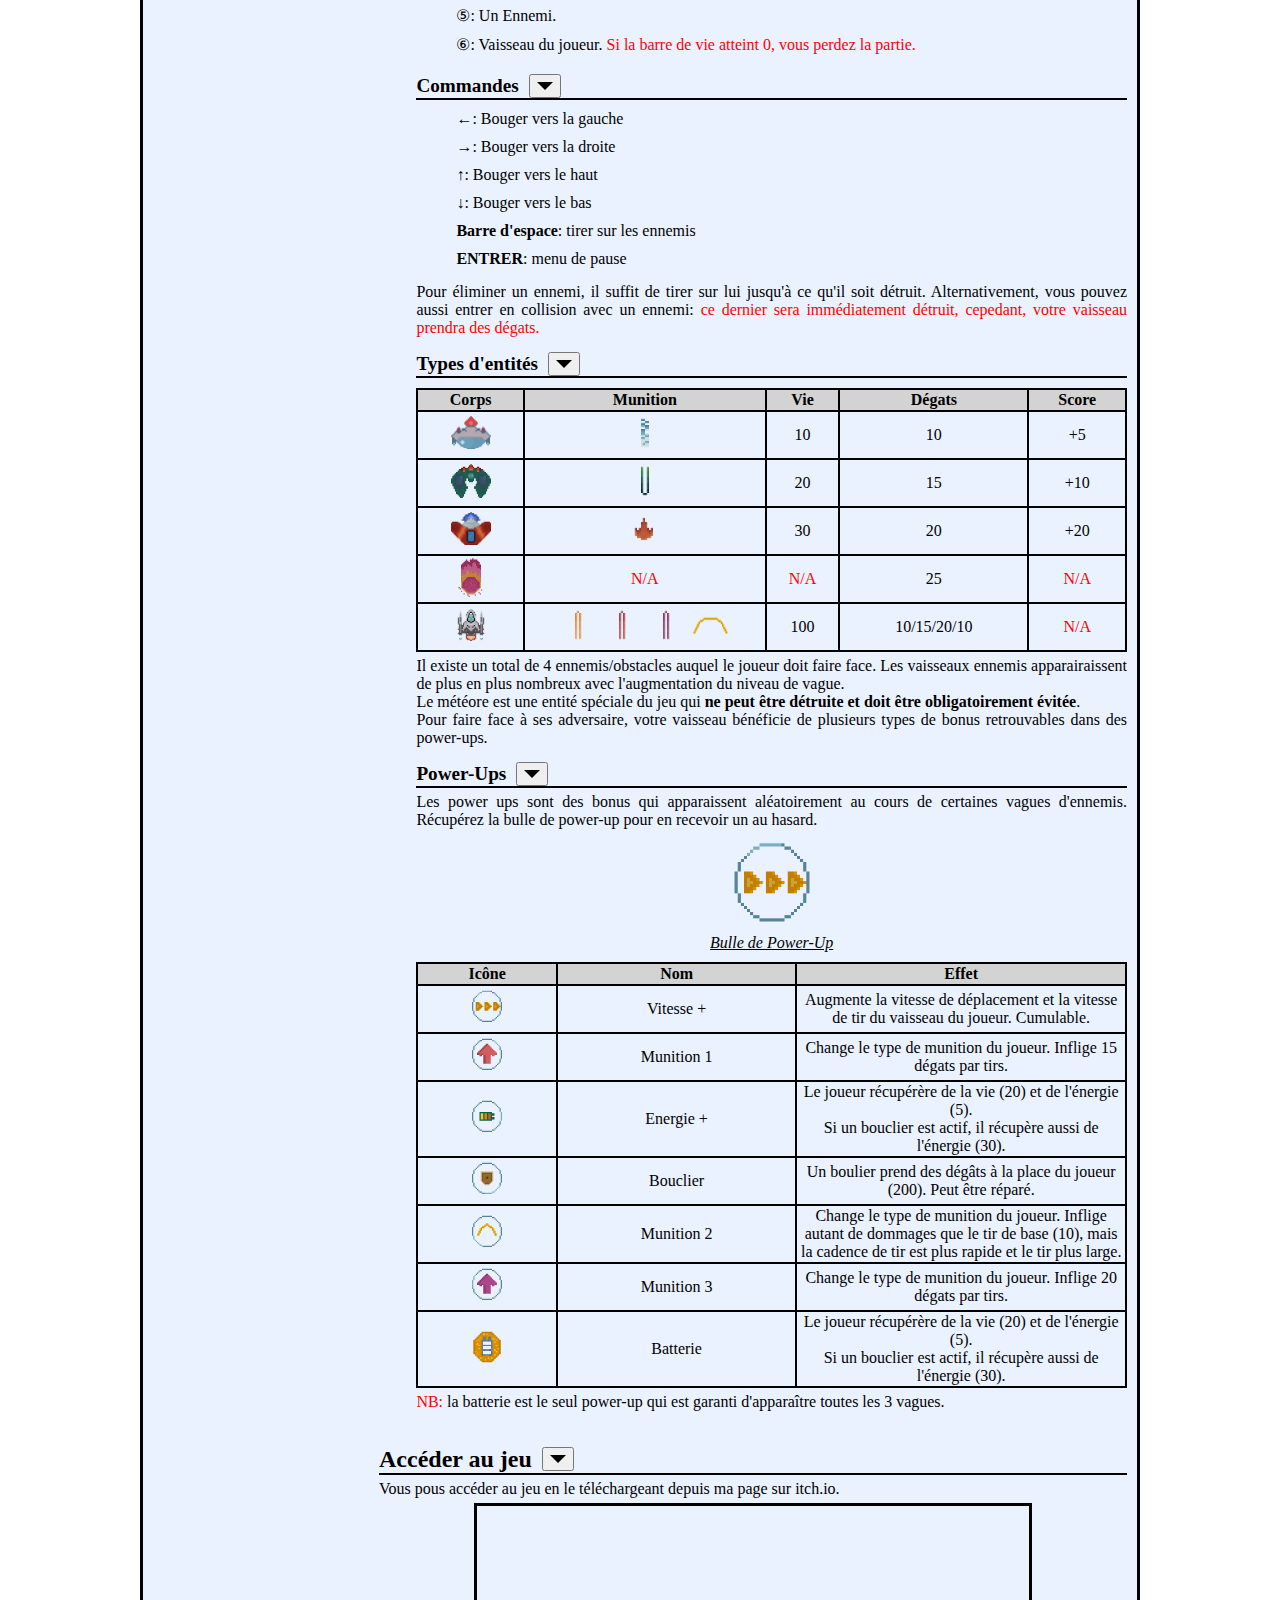
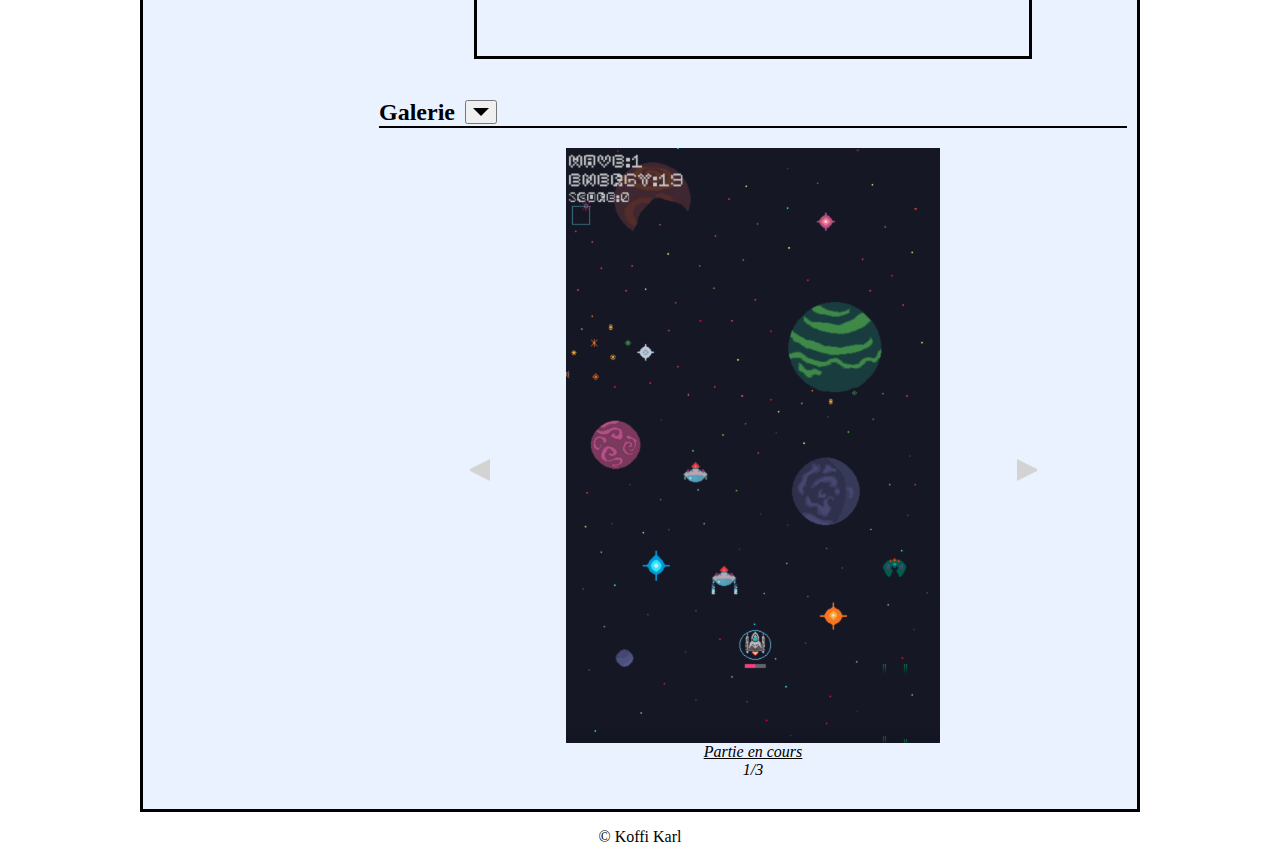
<file: fr/fr_project_1.html>
<!DOCTYPE html>
<html lang="fr">

	<head>
		<meta charset="utf-8">
		<meta name="viewport" content="width=device-width, initial-scale=1.0">
		<title>Portfolio Karl Koffi</title>
		<link rel="icon" type="image/ico" href="../images/favicon.ico">
		<link rel="stylesheet" type="text/css" href="../css/styles.css">
	</head>
	 <!-- <li></li> rgb(8, 118, 150)-->
	<body>
		
		<header class="header notranslate"> <!-- Top of the page -->
			<h1>Portfolio Karl Koffi</h1>
		</header>

		<nav class="navbar notranslate"> <!-- Used to display the basic links in the home page -->
			<ul class="nav-list">
				<li><a href="fr_project_page.html" target="_self">Home</a></li>

				<li class="dropdown">
					<a>Projets</a> <!--onclick="displayer('MENU')" initially there-->
					<ul class="dropdown-menu" id="MENU" state="up">
						<li><a href="fr_project_1.html" target="_self">Projet #1</a></li>
						<li><a href="fr_project_2.html" target="_self">Projet #2</a></li>
					</ul>
				</li>

				<li><a href="fr_contacts.html" target="_self">Contact</a></li>

				<li class="dropdown">
					<a>Langue</a> <!--onclick="displayer('MENU-FR')" initially there-->
					<ul class="dropdown-menu" id="MENU-FR" state="up">
						<li><a href="" target="_self">FR 🇫🇷</a></li>
						<li><a href="../en/en_project_1.html" target="_self">ENG 🇬🇧</a></li>
					</ul>
				</li>

				<label class="switch">
				  <input type="checkbox" id="switch-input">
				  <span class="slider round"></span>
				</label>

			</ul>
		</nav>

		<div class="main_content_2">
			<div class="collapsible-section" id="cop_11">
				<div class="table_of_content">
					<h4><span class="#highlight">Sommaire</span></h4>
					<ol>
						<li><a href="#presentation">Présentation</a></li>
						<li><a href="#developpement">Développement</a></li>
						<li><a href="#comment jouer">Comment Jouer</a>
							<ul>
								<li><a href="#organisation de l'ecran">Organisation de l'écran</a></li>
								<li><a href="#commandes">Commandes</a></li>
								<li><a href="#Types d'ennemis">Types d'entités</a></li>
								<li><a href="#Bonus">Power-Ups</a></li>
							</ul>
						</li>
						<li><a href="#acceder au jeu">Accéder au jeu</a></li>
						<li><a href="#galerie">Galerie</a></li>
					</ol>
				</div>
			</div>

			<div class="main_content_sub">
				<article class="space_section">
					<button class="toggle_button invisible_button" data-target="cop_11">Sommaire</button>
					<div class="summary_header">
						<div class="summary_header_sub_1">
							<button class="toggle_button" data-target="cop_10">Sommaire</button>
						</div>
					
						<div class="hidden_table">
							<!-- 
								Small issue in this display: you have to click twice to make the hidden table 
								appear. This is very annoying. Putting the style inside the HTML block solves 
								the issue...but its a bad solution...
							-->
							<div style="display: none; border: 2px dotted black; padding: 5px;" id="cop_10">
								<ol>
									<li><a href="#presentation">Présentation</a></li>
									<li><a href="#developpement">Développement</a></li>
									<li><a href="#comment jouer">Comment Jouer</a>
										<ul>
											<li><a href="#organisation de l'ecran">Organisation de l'écran</a></li>
											<li><a href="#commandes">Commandes</a></li>
											<li><a href="#Types d'ennemis">Types d'entités</a></li>
											<li><a href="#Bonus">Power-Ups</a></li>
										</ul>
									</li>
									<li><a href="#acceder au jeu">Accéder au jeu</a></li>
									<li><a href="#galerie">Galerie</a></li>
								</ol>
							</div>
						</div>
					</div>
					<div class="page_title">
						<h2>Space Fighter</h2>
						<figure>
							<img src='../images/P1/Space_fighter_1.png' alt="Ecran titre de Space Fighter">
							<figcaption>Titre du jeu</figcaption>
						</figure>
					</div>
				</article>

				<article id="presentation" class="space_section">
					<div class="sub_header">
						<h3>Présentation</h3>
						<button class="toggle_button" data-target="cop_9"><p class="arrow-down"></p></button>
					</div>

					<div class="collapsible-section hidden_div" id="cop_9">
						<p>
							Space Fighter est un jeu que j'ai commencé à développer en fin 2022. Il s'agit d'un shoot'em up dans lequel le joueur incarne un vaisseau spatial qui doit se défendre face à des vagues de vaisseaux ennemis. Inspiré du très connu <a href="https://fr.wikipedia.org/wiki/Space_Invaders" target="_blank">Space Invaders</a>, ce jeu est la version revisitée d'un programme que j'avais fait sur Scratch lorsque j'étais encore au collège.
						</p>
					</div>
				</article>

				<article id="developpement" class="space_section">
					<div class="sub_header">
						<h3>Développement</h3>
						<button class="toggle_button" data-target="cop_8"><p class="arrow-down"></p></button>
					</div>
					
					<div class="collapsible-section hidden_div" id="cop_8">
						<p>
							Space Fighter a été entièrement développé et publié sous forme d'application avec le langage Python, en particulier grâce à la librairie <a href="https://www.pygame.org/wiki/about" target="_blank">PyGame</a>. Pour aboutir à la version finale du jeu, il m'a fallu environ 1 mois et demi de travail. 
							Réaliser ce jeu m'a permis de me familiariser avec l'univers du game design et du développement d'application.
						</p>
					</div>
				</article>

				<div id="comment jouer" class="space_section">
					<div class="sub_header">
						<h3>Comment jouer ?</h3>
						<button class="toggle_button" data-target="cop_3"><p class="arrow-down"></p></button>
					</div>
					<article class="sub-section-article">					
						<div class="collapsible-section hidden_div" id="cop_3">
							<article id="organisation de l'ecran">
								<div class="sub_header">
									<h4>Organisation de l'écran</h4>
									<button class="toggle_button" data-target="cop_4"><p class="arrow-down"></p></button>
								</div>

								<div class="collapsible-section hidden_div" id="cop_4">
									<figure  class="sub_picture">
										<img src='../images/P1/Space_fighter_2.png' alt="Description de l'écran de Jeu">
										<figcaption>Ecran de partie</figcaption>
									</figure>
									<p>Sur l'écran de jeu, vous pouvez retrouver:</p>
									<ul>
										<li>①: "Wave" représente le nombre de vagues d'ennemis. Plus cette valeur augmente, plus le nombre d'ennemis par vagues augmente.</li>

										<li>②: "Energy" est une valeur qui baisse à chaque fois qu'un ennemi atteint l'autre bout de l'écran. <span class="highlight">Si "Energy" atteint 0, vous perdez la partie.</span></li>

										<li>③: "Score" une valeur qui augmente en fonction du nombre d'ennemis vaincus par le joueur.</li>

										<li>④: Cadre destiné aux power-ups obtenus par le joueur.</li>

										<li>⑤: Un Ennemi.</li>

										<li>⑥: Vaisseau du joueur. <span class="highlight">Si la barre de vie atteint 0, vous perdez la partie.</span></li>
									</ul>
								</div>
							</article>

							<article id="commandes">
								<div class="sub_header">
									<h4>Commandes</h4>
									<button class="toggle_button" data-target="cop_5"><p class="arrow-down"></p></button>
								</div>

								<div class="collapsible-section hidden_div" id="cop_5">
									<ul>
										<li><b>&larr;</b>: Bouger vers la gauche</li>
										<li><b>&rarr;</b>: Bouger vers la droite</li>
										<li><b>&uarr;</b>: Bouger vers le haut</li>
										<li><b>&darr;</b>: Bouger vers le bas</li>
										<li><b>Barre d'espace</b>: tirer sur les ennemis</li>
										<li><b>ENTRER</b>: menu de pause</li>
									</ul>
									<p>
										Pour éliminer un ennemi, il suffit de tirer sur lui jusqu'à ce qu'il soit détruit. Alternativement, vous pouvez aussi entrer en collision avec un ennemi: <span class="highlight">ce dernier sera immédiatement détruit, cepedant, votre vaisseau prendra des dégats.</span>
									</p>
								</div>
							</article>

							<article id="Types d'ennemis">
								<div class="sub_header">
									<h4>Types d'entités</h4>
									<button class="toggle_button" data-target="cop_6"><p class="arrow-down"></p></button>
								</div>
								
								<div class="collapsible-section hidden_div" id="cop_6">
									<table class="enemy_table">
										<tr>
											<th>Corps</th><th>Munition</th><th>Vie</th><th>Dégats</th><th>Score</th>
										</tr>

										<tr>
											<td><img src="../images/P1/ALIEN-T1.png" alt="Enemy spaceship 1"></img></td> 
											<td><img src="../images/P1/T_1_MISS_FINAL.png" alt="Enemy missile 1"></img></td> 
											<td>10</td> 
											<td>10</td> 
											<td>+5</td>
										</tr>

										<tr>
											<td><img src="../images/P1/ALIEN-T2.png" alt="Enemy spaceship 2"></img>
											</td>
											<td><img src="../images/P1/T_2_MISS.png" alt="Enemy missile 2"></img></td> 
											<td>20</td> 
											<td>15</td> 
											<td>+10</td>
										</tr>

										<tr>
											<td><img src="../images/P1/ALIEN-T_3.png" alt="Enemy spaceship 3"></img></td> 
											<td><img src="../images/P1/T_3_MISS_FINAL.png" alt="Enemy missile 3"></img></td> 
											<td>30</td> 
											<td>20</td> 
											<td>+20</td>
										</tr>

										<tr>
											<td><img src="../images/P1/Meteor-1.png" alt="Enemy meteor"></img></td> 
											<td><span class="highlight">N/A</span></td> 
											<td><span class="highlight">N/A</span></td> 
											<td>25</td> 
											<td><span class="highlight">N/A</span></td>
										</tr>

										<tr>
											<td><img src="../images/P1/Player_Entity.png" alt="Player spaceship"></img></td> 
											<td>
												<img src="../images/P1/PMISS.png" alt="Player missile 1"></img>
												<img src="../images/P1/PMISS_2.png" alt="Player missile 2"></img>
												<img src="../images/P1/PMISS_3.png" alt="Player missile 3"></img>
												<img src="../images/P1/PMISS_switch.png" alt="Player missile 4"></img>
											</td> 
											<td>100</td> 
											<td>10/15/20/10</td> 
											<td><span class="highlight">N/A</span></td>
										</tr>
									</table>
									<p>
										Il existe un total de 4 ennemis/obstacles auquel le joueur doit faire face. Les vaisseaux ennemis apparairaissent de plus en plus nombreux avec l'augmentation du niveau de vague.
										<br>Le météore est une entité spéciale du jeu qui <b>ne peut être détruite et doit être obligatoirement évitée</b>.
										<br>Pour faire face à ses adversaire, votre vaisseau bénéficie de plusieurs types de bonus retrouvables dans des power-ups.
									</p>
								</div>

							</article>

							<article id="Bonus">
								<div class="sub_header">
									<h4>Power-Ups</h4>
									<button class="toggle_button" data-target="cop_7"><p class="arrow-down"></p></button>
								</div>

								<div class="collapsible-section hidden_div" id="cop_7">
									<p>Les power ups sont des bonus qui apparaissent aléatoirement au cours de certaines vagues d'ennemis. Récupérez la bulle de power-up pour en recevoir un au hasard.</p>
									
									<figure class="sub_picture_2">
										<img src="../images/P1/powerup.gif" alt="Picture of powerup"></img>
										<figcaption>Bulle de Power-Up</figcaption>
									</figure>

									<table class="enemy_table">
										<tr>
											<th>Icône</th><th>Nom</th><th>Effet</th>
										</tr>

										<tr>
											<td><img src="../images/P1/powerup1.png" alt="Power-Ups icône 1"></img></td> 
											<td>Vitesse +</td> 
											<td>Augmente la vitesse de déplacement et la vitesse de tir du vaisseau du joueur. Cumulable.</td> 
										</tr>

										<tr>
											<td><img src="../images/P1/powerup2.png" alt="Power-Ups icône 2"></img>
											</td>
											<td>Munition 1</td> 
											<td>Change le type de munition du joueur. Inflige 15 dégats par tirs.</td> 
										</tr>

										<tr>
											<td><img src="../images/P1/powerup3.png" alt="Power-Ups icône 3"></img></td> 
											<td>Energie +</td> 
											<td>Le joueur récupérère de la vie (20) et de l'énergie (5).
												<br>Si un bouclier est actif, il récupère aussi de l'énergie (30).
											</td> 
										</tr>

										<tr>
											<td><img src="../images/P1/powerup4.png" alt="Power-Ups icône 4"></img></td> 
											<td>Bouclier</td> 
											<td>Un boulier prend des dégâts à la place du joueur (200). Peut être réparé.</td> 
										</tr>

										<tr>
											<td><img src="../images/P1/powerup5.png" alt="Power-Ups icône 5"></img></td> 
											<td>Munition 2</td> 
											<td>Change le type de munition du joueur. Inflige autant de dommages que le tir de base (10), mais la cadence de tir est plus rapide et le tir plus large.</td> 
										</tr>

										<tr>
											<td><img src="../images/P1/powerup6.png" alt="Power-Ups icône 6"></img></td> 
											<td>Munition 3</td> 
											<td>Change le type de munition du joueur. Inflige 20 dégats par tirs.</td> 
										</tr>

										<tr>
											<td><img src="../images/P1/Battery.gif" alt="Power-Ups icône 7"></img></td> 
											<td>Batterie</td> 
											<td>Le joueur récupérère de la vie (20) et de l'énergie (5).
												<br>Si un bouclier est actif, il récupère aussi de l'énergie (30).
											</td> 
										</tr>
									</table>

									<p><span class="highlight">NB:</span> la batterie est le seul power-up qui est garanti d'apparaître toutes les 3 vagues.</p>
								</div>

							</article>
						</div>
					</article>
				</div>

				<article id="acceder au jeu" class="space_section">
					
					<div class="sub_header">
						<h3>Accéder au jeu</h3>
						<button class="toggle_button" data-target="cop_2"><p class="arrow-down"></p></button>
					</div>

					<div class="collapsible-section" id="cop_2">
						<div class="iframe_tch">
							<p>Vous pous accéder au jeu en le téléchargeant depuis ma page sur itch.io.</p>
							
							<iframe src="https://itch.io/embed/2325694">
								<a href="https://de-kleer.itch.io/space-fighter" title="télécharger Space Fighter">Space Fighter by De Kleer</a>
							</iframe>
						</div>
					</div>				
				</article>

				<article id="galerie" class="space_section">
					<div class="sub_header">
						<h3>Galerie</h3>
						<button class="toggle_button" data-target="cop_1"><p class="arrow-down"></p></button>
					</div>
					<div class="galerie-container collapsible-section" id="cop_1">

						<div class="button-container">
				            <button class="arrow-button prev" onclick="prevImage()"></button>
				        </div>
				        
				        <div class="image-container">
				            <img src="../images/P1/GAL1.png" alt="Image de galerie 1" id="galleryImage">
				            <figcaption>Partie en cours</figcaption>
				            <figcaption class="gallery_counter">1/3</figcaption>
				        </div>

				        <div class="button-container">
				            <button class="arrow-button next" onclick="nextImage()"></button>
				        </div>

				    </div>
				</article>			
			</div>
			<button id="scrollButton"><p class="arrow-up"></p></button>
		</div>


		<footer class="footer">
			<p>© Koffi Karl</p>
		</footer>

		<script src="../js/scripts.js"></script>
		<script src="../js/p1_gallery.js"></script>
	<body>
</html>
</file>
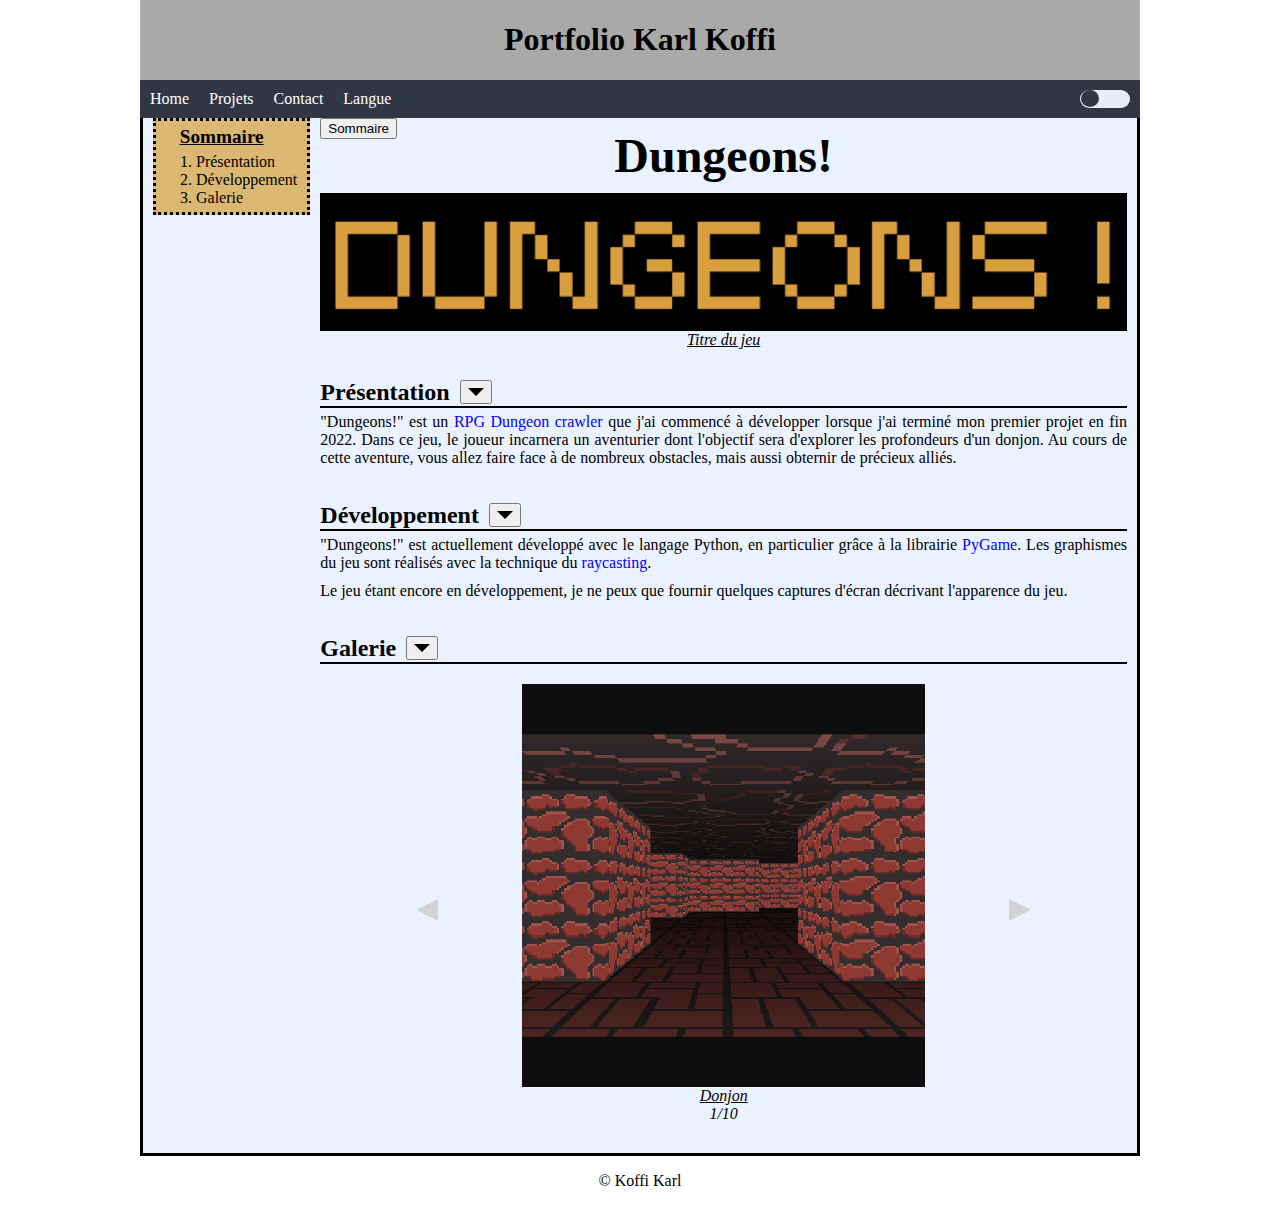
<file: fr/fr_project_2.html>
<!DOCTYPE html>
<html lang="fr">

	<head>
		<meta charset="utf-8">
		<meta name="viewport" content="width=device-width, initial-scale=1.0">
		<title>Portfolio Karl Koffi</title>
		<link rel="icon" type="image/ico" href="../images/favicon.ico">
		<link rel="stylesheet" type="text/css" href="../css/styles.css">
	</head>
	 <!-- <li></li> rgb(8, 118, 150)-->
	<body>

		<header class="header notranslate"> <!-- Top of the page -->
			<h1>Portfolio Karl Koffi</h1>
		</header>

		<nav class="navbar notranslate"> <!-- Used to display the basic links in the home page -->
			<ul class="nav-list">
				<li><a href="fr_project_page.html" target="_self">Home</a></li>

				<li class="dropdown">
					<a>Projets</a> <!--onclick="displayer('MENU')" initially there-->
					<ul class="dropdown-menu" id="MENU" state="up">
						<li><a href="fr_project_1.html" target="_self">Projet #1</a></li>
						<li><a href="fr_project_2.html" target="_self">Projet #2</a></li>
					</ul>
				</li>

				<li><a href="fr_contacts.html" target="_self">Contact</a></li>

				<li class="dropdown">
					<a>Langue</a> <!--onclick="displayer('MENU-FR')" initially there-->
					<ul class="dropdown-menu" id="MENU-FR" state="up">
						<li><a href="" target="_self">FR 🇫🇷</a></li>
						<li><a href="../en/en_project_2.html" target="_self">ENG 🇬🇧</a></li>
					</ul>
				</li>

				<label class="switch">
				  <input type="checkbox" id="switch-input">
				  <span class="slider round"></span>
				</label>

			</ul>
		</nav>

		<div class="main_content_2">

			<div class="collapsible-section" id="cop_11">
				<div class="table_of_content">
					<h4><span class="#highlight">Sommaire</span></h4>
					<ol>
						<li><a href="#presentation">Présentation</a></li>
						<li><a href="#developpement">Développement</a></li>
						<!--
							<li><a href="#comment jouer">Comment Jouer ?</a>
								<ul>
									<li><a href="#organisation de l'ecran">Organisation de l'écran</a></li>
									<li><a href="#commandes">Commandes</a></li>
									<li><a href="#Types d'ennemis">Types d'ennemis</a></li>
									<li><a href="#Bonus">Power-Ups</a></li>
								</ul>
							</li>
							<li><a href="#acceder au jeu">Accéder au jeu</a></li>
						-->
						<li><a href="#galerie">Galerie</a></li>
					</ol>
				</div>
			</div>

			<div class="main_content_sub">
				<article class="space_section">
					<button class="toggle_button invisible_button" data-target="cop_11">Sommaire</button>

					<div class="summary_header">
						<div class="summary_header_sub_1">
							<button class="toggle_button" data-target="cop_10">Sommaire</button>
						</div>
					
						<div class="hidden_table">
							<!-- 
								Small issue in this display: you have to click twice to make the hidden table 
								appear when using a class. This is very annoying. Putting the style inside the HTML block solves the issue, but its a bad solution...
							-->

							<div style="display: none; border: 2px dotted black;" id="cop_10">
								<ol>
									<li><a href="#presentation">Présentation</a></li>
									<li><a href="#developpement">Développement</a></li>
									<!--
										<li><a href="#comment jouer">Comment Jouer ?</a>
											<ul>
												<li><a href="#organisation de l'ecran">Organisation de l'écran</a></li>
												<li><a href="#commandes">Commandes</a></li>
												<li><a href="#Types d'ennemis">Types d'ennemis</a></li>
												<li><a href="#Bonus">Power-Ups</a></li>
											</ul>
										</li>
										<li><a href="#acceder au jeu">Accéder au jeu</a></li>
									-->
									<li><a href="#galerie">Galerie</a></li>
								</ol>
							</div>
						</div>
					</div>

					<div class="page_title">
						<h2>Dungeons!</h2>
						<figure>
							<img src='../images/P2/dungeons!.png' alt="Intitulé du jeu">
							<figcaption>Titre du jeu</figcaption>
						</figure>
					</div>
				</article>

				<article id="presentation" class="space_section">
					<div class="sub_header">
						<h3>Présentation</h3>
						<button class="toggle_button" data-target="cop_9"><p class="arrow-down"></p></button>
					</div>

					<div class="collapsible-section hidden_div" id="cop_9">
						<p>
							"Dungeons!" est un <a href="https://fr.wikipedia.org/wiki/Dungeon_crawler" target="_blank">RPG Dungeon crawler</a> que j'ai commencé à développer lorsque j'ai terminé mon premier projet en fin 2022. Dans ce jeu, le joueur incarnera un aventurier dont l'objectif sera d'explorer les profondeurs d'un donjon. Au cours de cette aventure, vous allez faire face à de nombreux obstacles, mais aussi obternir de précieux alliés.
						</p>
					</div>
				</article>

				<article id="developpement" class="space_section">
					<div class="sub_header">
						<h3>Développement</h3>
						<button class="toggle_button" data-target="cop_8"><p class="arrow-down"></p></button>
					</div>
					
					<div class="collapsible-section hidden_div" id="cop_8">
						<p>
							"Dungeons!" est actuellement développé avec le langage Python, en particulier grâce à la librairie <a href="https://www.pygame.org/wiki/about" target="_blank">PyGame</a>. 
							Les graphismes du jeu sont réalisés avec la technique du <a href="https://fr.wikipedia.org/wiki/Raycasting" target="_blank">raycasting</a>.
						</p>

						<p>
							Le jeu étant encore en développement, je ne peux que fournir quelques captures d'écran décrivant l'apparence du jeu.
						</p>
					</div>
				</article>
				<!--
					Irrelevant parts have been temporarily commented out. As the game developpement progresses
					they will be added at a later date
				-->
				<!--
					<div id="comment jouer" class="space_section">
						<div class="sub_header">
							<h3>Comment jouer ?</h3>
							<button class="toggle_button" data-target="cop_3"><p class="arrow-down"></p></button>
						</div>
						<article>					
							<div class="collapsible-section hidden_div" id="cop_3">
								<article id="organisation de l'ecran">
									<div class="sub_header">
										<h4>Organisation de l'écran</h4>
										<button class="toggle_button" data-target="cop_4"><p class="arrow-down"></p></button>
									</div>

									<div class="collapsible-section hidden_div" id="cop_4">
										<figure  class="sub_picture">
											<img src='images/P1/Space_fighter_2.png' alt="Description de l'écran de Jeu">
											<figcaption>Présentation du jeu</figcaption>
										</figure>
										<p>Sur l'écran de jeu, vous pouvez retrouver:</p>
										<ul>
											<li>①: "Wave" représente le nombre de vagues d'ennemis. Plus cette valeur augmente, plus le nombre d'ennemis pas vagues augmente.</li>

											<li>②: "Energy" est une valeur qui baisse à chaque fois qu'un ennemi atteint le bout de l'écran. <span class="highlight">Si "Energy" atteint 0, vous perdez la partie.</span></li>

											<li>③: "Score" une valeur qui augmente en fonction du nombre d'ennemis vaincus par le joueur.</li>

											<li>④: Cadre destiné aux power-ups obtenus par le joueur.</li>

											<li>⑤: Un Ennemi.</li>

											<li>⑥: Vaisseau du joueur. <span class="highlight">Si la barre de vie atteint 0, vous perdez la partie.</span></li>
										</ul>
									</div>
								</article>

								<article id="commandes">
									<div class="sub_header">
										<h4>Commandes</h4>
										<button class="toggle_button" data-target="cop_5"><p class="arrow-down"></p></button>
									</div>

									<div class="collapsible-section hidden_div" id="cop_5">
										<ul>
											<li><b>&larr;</b>: Bouger à gauche</li>
											<li><b>&rarr;</b>: Bouger à droite</li>
											<li><b>&uarr;</b>: Bouger vers le haut</li>
											<li><b>&darr;</b>: Bouger vers le bas</li>
											<li><b>Barre d'espace</b>: tirer sur les ennemis</li>
											<li><b>ENTRER</b>: menu de pause</li>
										</ul>
										<p>
											Pour éliminer un ennemi, il suffit de tirer sur lui jusqu'a ce qu'il soit détruit. Alternativement, vous pouvez aussi entrer en collision avec un ennemi: <span class="highlight">ce dernier sera immédiatement détruit, cepedant, votre vaisseau prendra des dégats</span>
										</p>
									</div>
								</article>

								<article id="Types d'ennemis">
									<div class="sub_header">
										<h4>Types d'entités</h4>
										<button class="toggle_button" data-target="cop_6"><p class="arrow-down"></p></button>
									</div>
									
									<div class="collapsible-section hidden_div" id="cop_6">
										<table class="enemy_table">
											<tr>
												<th>Corps</th><th>Munition</th><th>Vie</th><th>Dégats</th><th>Score</th>
											</tr>

											<tr>
												<td><img src="images/P1/ALIEN-T1.png" alt="Enemy spaceship 1"></img></td> 
												<td><img src="images/P1/T_1_MISS_FINAL.png" alt="Enemy missile 1"></img></td> 
												<td>10</td> 
												<td>10</td> 
												<td>+5</td>
											</tr>

											<tr>
												<td><img src="images/P1/ALIEN-T2.png" alt="Enemy spaceship 2"></img>
												</td>
												<td><img src="images/P1/T_2_MISS.png" alt="Enemy missile 2"></img></td> 
												<td>20</td> 
												<td>15</td> 
												<td>+10</td>
											</tr>

											<tr>
												<td><img src="images/P1/ALIEN-T_3.png" alt="Enemy spaceship 3"></img></td> 
												<td><img src="images/P1/T_3_MISS_FINAL.png" alt="Enemy missile 3"></img></td> 
												<td>30</td> 
												<td>20</td> 
												<td>+20</td>
											</tr>

											<tr>
												<td><img src="images/P1/Meteor-1.png" alt="Enemy meteor"></img></td> 
												<td><span class="highlight">N/A</span></td> 
												<td><span class="highlight">N/A</span></td> 
												<td>25</td> 
												<td><span class="highlight">N/A</span></td>
											</tr>

											<tr>
												<td><img src="images/P1/Player_Entity.png" alt="Player spaceship"></img></td> 
												<td>
													<img src="images/P1/PMISS.png" alt="Player missile 1"></img>
													<img src="images/P1/PMISS_2.png" alt="Player missile 2"></img>
													<img src="images/P1/PMISS_3.png" alt="Player missile 3"></img>
													<img src="images/P1/PMISS_switch.png" alt="Player missile 4"></img>
												</td> 
												<td>100</td> 
												<td>10/15/20/10</td> 
												<td><span class="highlight">N/A</span></td>
											</tr>
										</table>
										<p>
											Il existe un total de 4 ennemis/obstacles auquel le joueur doit faire face. Les vaisseaux apparairaissent de plus en plus nombreux avec l'augmentation du niveau de vague.
											<br>Une entité spéciale du jeu <b>ne peut être détruite et doit être obligatoirement évitée</b>: il s'agit du météore.
											<br>Pour faire face à ses adversaire, votre vaisseau bénéficie de plusieurs types de munitions retrouvables dans des power-ups.
										</p>
									</div>

								</article>

								<article id="Bonus">
									<div class="sub_header">
										<h4>Power-Ups</h4>
										<button class="toggle_button" data-target="cop_7"><p class="arrow-down"></p></button>
									</div>

									<div class="collapsible-section hidden_div" id="cop_7">
										<p>Les power ups sont des bonus qui apparaissent aléatoirement au au cours de certaines vagues d'ennemis. Récupérez la bulle du power-up pour en recevoir un au hasard parmi une liste donnée.</p>
										
										<figure class="sub_picture_2">
											<img src="images/P1/powerup.gif" alt="Picture of powerup"></img>
											<figcaption>Bulle de Power-Up</figcaption>
										</figure>

										<table class="enemy_table">
											<tr>
												<th>Icône</th><th>Nom</th><th>Effet</th>
											</tr>

											<tr>
												<td><img src="images/P1/powerup1.png" alt="Power-Ups icône 1"></img></td> 
												<td>Vitesse +</td> 
												<td>Augmente la vitesse de déplacement et la vitesse de tir du vaisseau du joueur. Cumulable.</td> 
											</tr>

											<tr>
												<td><img src="images/P1/powerup2.png" alt="Power-Ups icône 2"></img>
												</td>
												<td>Munition 1</td> 
												<td>Change le type de munition du joueur. Inflige 15 dégats par tirs.</td> 
											</tr>

											<tr>
												<td><img src="images/P1/powerup3.png" alt="Power-Ups icône 3"></img></td> 
												<td>Energie +</td> 
												<td>Le joueur récupérère de la vie (20) et de l'énergie (5).
													<br>Si un bouclier est actif, il récupère aussi de l'énergie (30).
												</td> 
											</tr>

											<tr>
												<td><img src="images/P1/powerup4.png" alt="Power-Ups icône 4"></img></td> 
												<td>Bouclier</td> 
												<td>Un boulier prend des dégâts à la place du joueur (200 de vie). Peut être réparé</td> 
											</tr>

											<tr>
												<td><img src="images/P1/powerup5.png" alt="Power-Ups icône 5"></img></td> 
												<td>Munition 2</td> 
												<td>Change le type de munition du joueur. Inflige autant de dommages que le tir de base (10), mais la cadence de tir est plus rapide et le tir plus large.</td> 
											</tr>

											<tr>
												<td><img src="images/P1/powerup6.png" alt="Power-Ups icône 6"></img></td> 
												<td>Munition 3</td> 
												<td>Change le type de munition du joueur. Inflige 20 dégats par tirs.</td> 
											</tr>

											<tr>
												<td><img src="images/P1/Battery.gif" alt="Power-Ups icône 7"></img></td> 
												<td>Batterie</td> 
												<td>Le joueur récupérère de la vie (20) et de l'énergie (5).
													<br>Si un bouclier est actif, il récupère aussi de l'énergie (30).
												</td> 
											</tr>
										</table>

										<p><span class="highlight">NB:</span> la batterie est le seul power-up qui est garanti d'apparaître tout les 3 tours</p>
									</div>

								</article>
							</div>
						</article>
					</div>

					<article id="acceder au jeu" class="space_section">
						
						<div class="sub_header">
							<h3>Accéder au jeu</h3>
							<button class="toggle_button" data-target="cop_2"><p class="arrow-down"></p></button>
						</div>

						<div class="collapsible-section" id="cop_2">
							<div class="iframe_tch">
								<p>Vous pous accéder au jeu en le téléchargeant depuis ma page sur itch.io</p>
								
								<iframe src="https://itch.io/embed/2325694">
									<a href="https://de-kleer.itch.io/space-fighter" title="télécharger Space Fighter">Space Fighter by De Kleer</a>
								</iframe>
							</div>
						</div>				
					</article>
				-->
				<article id="galerie" class="space_section">
					<div class="sub_header">
						<h3>Galerie</h3>
						<button class="toggle_button" data-target="cop_1"><p class="arrow-down"></p></button>
					</div>
					
					<div class="galerie-container collapsible-section" id="cop_1">

						<div class="button-container">
				            <button class="arrow-button prev" onclick="prevImage()"></button>
				        </div>

				        <div class="image-container">
				            <img src="../images/P2/GAL1.png" alt="Image de galerie 1" id="galleryImage">
				            <figcaption>Donjon</figcaption>
				            <figcaption class="gallery_counter">1/10</figcaption>
				        </div>

				        <div class="button-container">
				            <button class="arrow-button next" onclick="nextImage()"></button>
				        </div>

				    </div>

				</article>			
			</div>
			<button id="scrollButton"><p class="arrow-up"></p></button>
		</div>

		<footer class="footer">
			<p>© Koffi Karl</p>
		</footer>

		<script src="../js/scripts.js"></script>
		<script src="../js/p2_gallery.js"></script>
	<body>
</html>
</file>
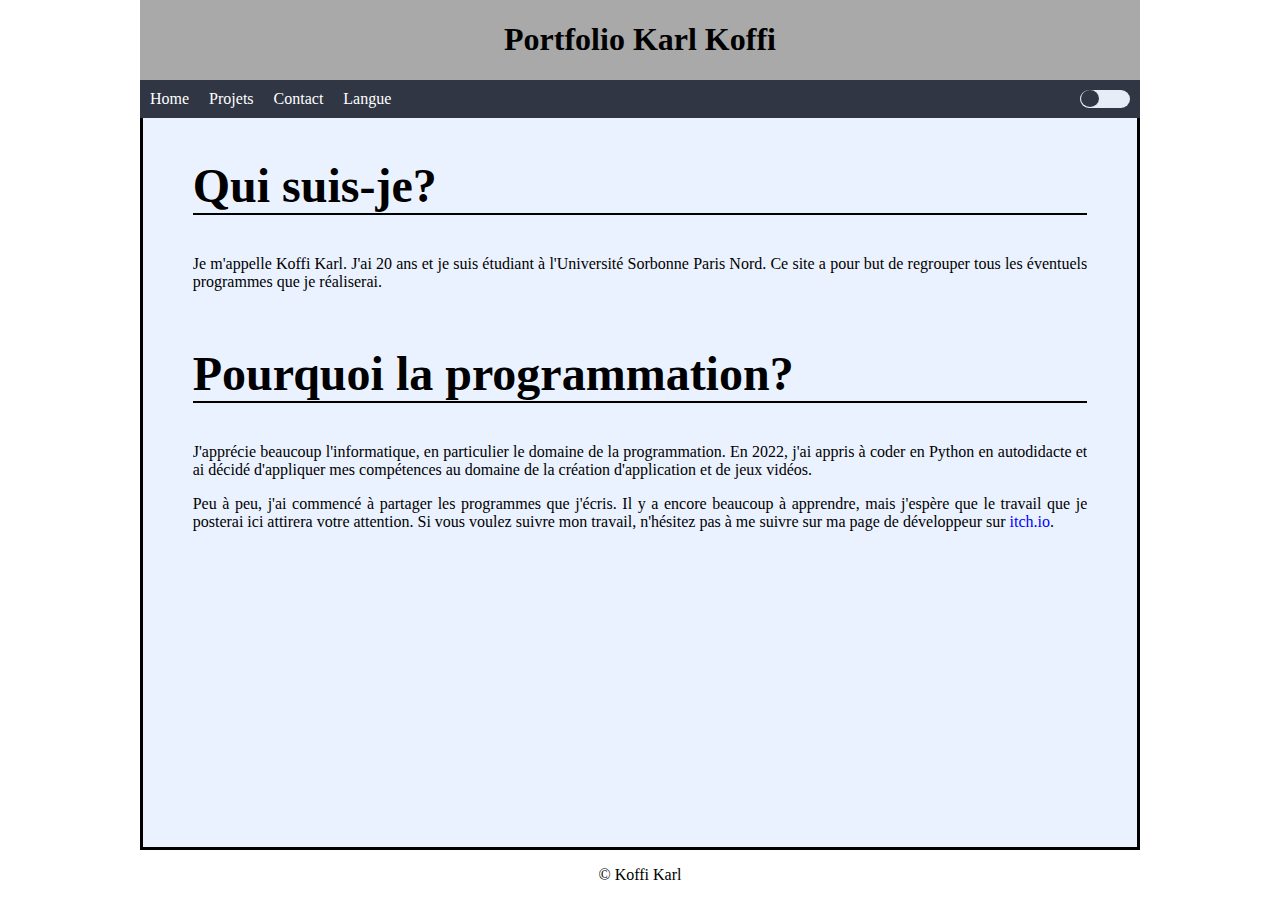
<file: fr/fr_project_page.html>
<!DOCTYPE html>
<html lang="fr">

	<head>
		<meta charset="utf-8">
		<meta name="viewport" content="width=device-width, initial-scale=1.0">
		<title>Portfolio Karl Koffi</title>
		<link rel="icon" type="image/ico" href="../images/favicon.ico">
		<link rel="stylesheet" type="text/css" href="../css/styles.css">
	</head>
	
	<body>

		<header class="header notranslate"> <!-- Top of the page -->
			<h1>Portfolio Karl Koffi</h1>
		</header>

		<nav class="navbar notranslate"> <!-- Used to display the basic links in the home page -->
			<ul class="nav-list">
				<li><a href="fr_project_page.html" target="_self">Home</a></li>

				<li class="dropdown">
					<a>Projets</a> <!--onclick="displayer('MENU')" initially there-->
					<ul class="dropdown-menu" id="MENU" state="up">
						<li><a href="fr_project_1.html" target="_self">Projet #1</a></li>
						<li><a href="fr_project_2.html" target="_self">Projet #2</a></li>
					</ul>
				</li>

				<li><a href="fr_contacts.html" target="_self">Contact</a></li>

				<li class="dropdown">
					<a>Langue</a> <!--onclick="displayer('MENU-FR')" initially there-->
					<ul class="dropdown-menu" id="MENU-FR" state="up">
						<li><a href="" target="_self">FR 🇫🇷</a></li>
						<li><a href="../en/en_project_page.html" target="_self">ENG 🇬🇧</a></li>
					</ul>
				</li>

				<label class="switch">
				  <input type="checkbox" id="switch-input">
				  <span class="slider round"></span>
				</label>

			</ul>
		</nav>

		<div class="main_content">
			<article class="art_1">
				<h2>Qui suis-je?</h2>
				<p>Je m'appelle Koffi Karl. J'ai 20 ans et je suis étudiant à l'Université Sorbonne Paris Nord. Ce site a pour but de regrouper tous les éventuels programmes que je réaliserai.</p>
			</article>

			<article class="art_1">
				<h2>Pourquoi la programmation?</h2>

				<p>J'apprécie beaucoup l'informatique, en particulier le domaine de la programmation. En 2022, j'ai appris à coder en Python en autodidacte et ai décidé d'appliquer mes compétences au domaine de la création d'application et de jeux vidéos.</p>

				<p>Peu à peu, j'ai commencé à partager les programmes que j'écris. Il y a encore beaucoup à
				apprendre, mais j'espère que le travail que je posterai ici attirera votre attention. Si vous voulez suivre mon travail, n'hésitez pas à me suivre sur ma page de développeur sur <a href="https://de-kleer.itch.io/" target='_blank'>itch.io</a>.
				</p>
			</article>
			<button id="scrollButton"><p class="arrow-up"></p></button>
		</div>

		<footer class="footer">
			<p>© Koffi Karl</p>
		</footer>
		<script src="../js/scripts.js"></script>
	<body>
</html>
</file>
<file: css/styles.css>
:root {
  /* Default colors */
  --background-light: white; /* Light mode background color */
  --text-light: black; /* Light mode text color */
  --body-background-light:rgb(235, 242, 255);
  --linkolor-light:blue;

  --background-dark: rgb(36, 37, 46); /* Dark mode background color */
  --text-dark: rgb(232, 235, 250); /* Dark mode text color */
  --body-background-dark:rgb(51, 51, 51);
  --linkolor-dark:orange;

  --transition-duration: 0.4s; /* Transition duration */
  --summtable-colors: rgb(219, 184, 114);
}

/* light mode */
:root.light-mode {
  --background-color: var(--background-light); 
  --text-color: var(--text-light);
  --body-background-color: var(--body-background-light);
  --linkolor: var(--linkolor-light);
}

/* Dark mode */
:root.dark-mode {
  --background-color: var(--background-dark);
  --text-color: var(--text-dark);
  --body-background-color: var(--body-background-dark);
  --linkolor: var(--linkolor-dark);
}

body {display: flex; 
	flex-direction: column; 
	min-height: 100vh; 
	background-color: var(--background-color);
	color: var(--text-color);
	transition: background-color var(--transition-duration), color var(--transition-duration);
	margin: 0 auto;
	max-width: 1000px;
	min-width:300px;
	font-family: Times New Roman;
}
			.highlight{
				color: red;
			}

			a{
				text-decoration: none;
				color: var(--linkolor);
			}
			a:hover{
				text-decoration: underline;
			}
			a:visited{
				color:purple;
			}

			h2{
				font-size: 3em;
			}

			h3{
				font-size: 1.5em;
			}

			h4{
				font-size: 1.2em;
			}

			.hidden_div{
				/*border: 2px solid red;*/
				display: flex;
				flex-direction: column;
				min-width: 500px;
				width: 100%;
				max-width: 100%;
			}

			figcaption{
				text-decoration: underline;
			}

			.gallery_counter {
				text-decoration: none;
			}

			article{
				overflow: scroll;
			}

			table, th, td{
				border: 2px solid black;
			}

			th{
				background-color: lightgray;
				color: black;
			}

			table{
				width: 100%;
				border-collapse: collapse;
				margin-top: 10px;
				/*margin:0 auto;*/
			}

			td, th{
				text-align: center;
				margin:0;
			}

			td{
				max-width: 100px;
				max-height: 100px;
			}

				.enemy_table img{ 
					display: inline-block;
					max-width: 40px;
					height: auto;
					/*border: 1px solid blue;*/
				}

			.sub_header{
				display: flex;
				align-items: center;
				border-bottom: 2px solid black;
				margin-top: 10px;

				/*border:2px solid greenyellow;*/
			}

				.sub_header h3, h4{
					padding-right: 10px;
				}

				.sub-section-article{
					 margin-left: 5%;
				}

			.summary_header{
				position: absolute;
				display: none;
				/*border: 2px solid brown;*/
			}

			.hidden_table{
				background-color: var(--summtable-colors);
			}

				.hidden_table ul{
					margin:0;
					list-style-type: circle;
					text-align: left;
				}

				.hidden_table ol{
					text-align: left;
				}

				.hidden_table a{
					text-decoration: none;
					color: var(--text-color);
				}

				.hidden_table a:hover{
					background-color: darkgrey;
				}

			.toggle_button{
				
			}

				.toggle_button:hover{
					background-color: darkgrey;
				}

			.collapsible-section {
			  /*Just here as a tag*/
			}

			.invisible_button {
			  position: absolute;
			}
			
			/* NEW GALLERY DATA */
			.galerie-container {
					padding-top: 20px;
					margin: 0 auto;
					/*border: 3px solid greenyellow;*/
			    display: flex;
			    flex-direction: row;
			    align-items: center;
			    max-width: max-content;
			    
			}

			.image-container {
				width: 50%;
				/*border: 3px solid green;*/
			    position: relative;
			    margin-bottom: 10px;
			}

				.image-container img {
				    max-width: 100%;
				    max-height: auto;
				    height: auto;
				}

			.button-container {
			    position: relative;
			    width: max-content;
			    margin: 0 auto;
			}

			/* Styling for the arrow buttons */
			.arrow-up {
		    width: 0; 
		    height: 0; 
		    padding: 0;
		    margin: 0;
		    border-left: 8px solid transparent;
		    border-right: 8px solid transparent;
		    border-bottom: 8px solid black;
		  }

		  .arrow-down {
		    width: 0; 
		    height: 0; 
		    padding: 0;
		    margin: 0;
		    border-left: 8px solid transparent;
		    border-right: 8px solid transparent;
		    border-top: 8px solid black;
		  }

			.arrow-button {
			    margin: 0 10px;
			    width: 0;
			    height: 0;
			    /*background-color: #4CAF50;*/
			    /*border: 2px solid red ;*/
			    /*color: white;*/
			    /*border: none;*/
			    cursor: pointer;
			    position: relative;
			    background: transparent;
			}

				/* Styling for the previous button */
				 .arrow-button.prev {
				    border-top: 10px solid transparent; /* Adjust the height of the triangle */
				    border-bottom: 10px solid transparent; /* Adjust the height of the triangle */
				    border-right: 20px solid lightgray; /* Adjust the width and color of the triangle */
				    border-top-left-radius: 10px; /* Adjust the radius of the top-left corner */
				    border-bottom-left-radius: 10px; /* Adjust the radius of the bottom-left corner */
				    border-left-color: transparent
				}

				.arrow-button.next {
				    border-top: 10px solid transparent; /* Adjust the height of the triangle */
				    border-bottom: 10px solid transparent; /* Adjust the height of the triangle */
				    border-left: 20px solid lightgray; /* Adjust the width and color of the triangle */
				    border-top-right-radius: 10px; /* Adjust the radius of the top-left corner */
				    border-bottom-right-radius: 10px; /* Adjust the radius of the bottom-left corner */
				    border-right-color: transparent
				}

				/* Hover effect for buttons */
				.arrow-button.prev:hover {
				    border-right-color: darkgrey;
				}

				.arrow-button.next:hover {
				    border-left-color: darkgrey;
				}

			.iframe_tch{
				display: flex;
				flex-direction: column;
				flex:1;
				
				/*border: 1px solid black;*/
				max-width: 1000px;
				max-height: auto;
				width: auto;
				padding-bottom: 10px
			}

				.iframe_tch iframe{
					border: 3px solid black;
					margin:0 auto;
					width: 552px;
					height: auto;
				}
			/**/
			.header{
				text-align: center; 
				color: black;
				background-color: darkgrey; 
				padding: 0px;
			}

			.navbar {
				background-color: rgb(49, 54, 69); 
				padding: 0px 0px ;
				margin: 0;
				z-index: 2;
				
				    
			}

				.nav-list {
				    list-style-type: none;
				    margin: 0px;
				    padding: 10px 10px 10px 0px;
				    display: flex;
				    flex-direction: row;
				}

				.nav-list li {
				    margin-right: 0px;
				    padding: 0px;
				}

				.nav-list li a {
				    color: rgb(255, 255, 255);
				    text-decoration: none;
				    padding: 10px;
				}

				.nav-list li a:hover { /*Put in evidence the menu selection*/
					padding: 10px;
				    background-color: darkgrey;
				    cursor: pointer;				    
				}
				

				.dropdown-menu {
				    display: none;
				    list-style-type: none;
				    position: absolute;
				    background-color: rgb(49, 54, 69);
				    padding: 5px 0px 0px 0px;
				    
				    margin-top: 10px;
				}

					.dropdown-menu li {
						text-align: center;
						max-height: max-content;
							margin:0px 0px 5px 0px;						    
					}

					.dropdown-menu li a{
						padding:0px 10px;
					}

					.dropdown-menu li a:hover{
						padding: 5px 10px;
						text-decoration: underline;
						color: darkgrey;
				    background-color: rgb(49, 54, 69);				    
					}

					.dropdown:hover .dropdown-menu {
					    display: block;
					}

				.dropdown-menu-blocked {
				    display: block;
				    list-style-type: none;
				    position: absolute;
				    background-color: rgb(49, 54, 69);
				    padding: 5px 0px 0px 0px;
				    
				    margin-top: 10px;
				}

					.dropdown-menu-blocked li {
						text-align: center;
						max-height: max-content;
						margin:0px 0px 5px 0px;						    
					}

					.dropdown-menu-blocked li a{
						padding:0px 10px;
					}

					.dropdown-menu-blocked li a:hover{
						padding: 5px 10px;
						text-decoration: underline;
						color: darkgrey;
				    background-color: rgb(49, 54, 69);				    
					}

			.footer{
				border-top: 3px black solid; 
				text-align: center; 
				margin-top: auto;
			}

			.page_title{
				margin-top: 10px;
			}
				.page_title h2{
					padding-bottom: 10px;
				}

			.art_1 {
				text-align: justify; 
				/*border:3px solid blue*/
			}
				.art_1 h1 {
					/*text-align: center;*/
					border-bottom: 2px solid black;
				}
			
			.main_content {
				flex:1; 
				min-height: 100%; 
				margin: 0% 0% 0% 0%; 
				border-right:3px solid black;
				border-left:3px solid black;
				text-align: justify;
				background-color: var(--body-background-color); /*rgb(235, 242, 255)*/
				color: var(--text-color);
			}

				.main_content h2{
					border-bottom: 2px solid black;
				}

				.main_content article{
					width: 90%;
					margin: 0 auto;
				}

			.main_content_2 {
				display:flex; 
				flex:1; 
				background: var(--body-background-color);
				color: var(--text-color);
				padding: 0 1%;
				border-right:3px solid black;
				border-left:3px solid black;
			}
				
			.main_content_sub {
				flex:1; 
				margin: 0% auto; 
				/*border:3px solid blue;*/
				text-align: justify; 
				width: calc(100% - 200px);
				/*max-width: 95%;*/
				overflow: scroll;
				position: relative;
			}
				
				.main_content_sub h2 {
					text-align: center; 
					/*border: 3px solid greenyellow;*/
					margin:0
				}

				.main_content_sub h3 {
					text-align: left; 
					/*border: 3px solid greenyellow;*/
					margin:0
				}

				.main_content_sub h4 {
					text-align: center; 
					/*border: 3px solid lightpink; */
					margin:0
				}

				.main_content_sub p {
					margin-top: 5px;
					margin-bottom: 5px;
				}

				.main_content_sub figure, img {
					width: 100%;
					height: auto; 
					margin: 0 auto; 
					display: block;
				}

				.main_content_sub figcaption {
				    text-align: center;
				    font-style: italic;
				}

				.main_content_sub ul {
					list-style-type: none;
					text-align: left; 
					/*border: 3px solid greenyellow;*/
					margin:0;
					margin-top: 10px;
					
				}

				.main_content_sub li {
					padding-bottom:10px;
				}

				.main_content_sub .hidden_table ul{
					margin-top: 0;
					margin:0;
					padding-left:10px;
					list-style-type: circle;
					text-align: left;
				}

				.main_content_sub .hidden_table li{
					padding-bottom:5px;
				}

				.main_content_sub .hidden_table ol{
					padding-top:5px;
					padding-right: 20px;
				}

			/**/
			.sub_picture img{
				width: min(50%, 500px);
				height: auto; 
				margin: 0 auto; 
				padding-top: 10px;
				display: block;
			}

				.sub_picture figcaption{
					text-align: center;
				    font-style: italic;
				    padding-bottom: 10px;
				}

			.sub_picture_2 img{ /*Used for pictures applied in a table*/
				width: min(50%, 100px);
				height: auto; 
				margin: 0 auto; 
				padding-top: 0px;
				display: block;
			}

				.sub_picture figcaption{
					text-align: center;
				    font-style: italic;
				    padding-bottom: 10px;
				}

			.space_section{
				margin-bottom: 20px;
			}

			.table_of_content {
				margin: 0% 0% 0% 0%; 
				border: 3px dotted black;
				background-color: var(--summtable-colors);
				padding: 5px 0;
				padding-right: 10px;
				height: max-content; 
				max-width: 200px; 
				max-height: max-content; 
				margin-right: 10px; /*Used to separate the table of content and the text body*/
				flex:1; 
				position: sticky;
				top:0;
				z-index: 1;
				text-align: center;
				overflow: scroll;
			}

				.table_of_content h4{
					margin:0;
					padding-bottom: 5px;
					text-decoration: underline;
				}

				.table_of_content ul,ol{
					margin:0;
					
					text-align: left;
				}

				.table_of_content a{
					text-decoration: none;
					color: color: var(--text-color);
				}

				.table_of_content a:hover{
					background-color: darkgrey;
				}

			/*Scroll button data*/
			#scrollButton {
			    display: none;
			    position: fixed;
			    bottom: 20px;
			    right: 20px;
			    z-index: 1000;
			    background-color: lightgray;
			    color: #fff;
			    border: none;
			    border-radius: 999px;
			    width: max-content;
			    margin: 0;
			    padding: 10px 5px;
			    text-align: center;
			    cursor: pointer;
			    transition: opacity 0.3s ease;
			}

			#scrollButton.visible {
			    display: block;
			}

			#scrollButton:hover {
			    background-color: darkgrey;
			}

			/*switch data*/
			.switch {
			  position: relative;
			  display: inline-block;
			  width: 50px;
			  height: auto;
			  margin-left: auto;
			}

				.switch input { 
				  opacity: 0;
				  width: 0;
				  height: 0;
				}

			.slider {
			  position: absolute;
			  cursor: pointer;
			  top: 0;
			  left: 0;
			  right: 0;
			  bottom: 0;
			  background-color: rgb(230, 237, 247);
			  -webkit-transition: .4s;
			  transition: .4s;
			}

				.slider:before {
				  position: absolute;
				  content: "";
				  height: 17px;
				  width: 18px;
				  left: 1px;
				  bottom: 1px;
				  background-color: rgb(49, 54, 69);
				  -webkit-transition: .4s;
				  transition: .4s;
				}

			input:checked + .slider {
			  background-color: darkgrey;
			}

			input:focus + .slider {
			  box-shadow: 0 0 1px #2196F3;
			}

			input:checked + .slider:before {
			  -webkit-transform: translateX(30px);
			  -ms-transform: translateX(30px);
			  transform: translateX(30px);
			}

			/* Rounded sliders */
			.slider.round {
			  border-radius: 34px;
			}

			.slider.round:before {
			  border-radius: 50%;
			}

/*sizes data*/
@media screen and (max-width: 800px) {
    .main_content {margin: 0}
    .table_of_content{
    	display: none;
    }
    .summary_header{
				display: inline-flex;
			}

		h2, p{
				text-align: left; 
			}
		.footer p{
			text-align: center;
		}
}



@media screen and (width: 830px) {
    .invisible_button{
    	display: none;
    }
}

/*font data*/
@font-face {
    font-family: 'DungeonFont';
    src: url('Fonts/Dungeons!_Font.ttf') format('truetype');
    font-style: normal;
    font-weight: normal; /*400*/
    font-display: swap;
}
</file>
